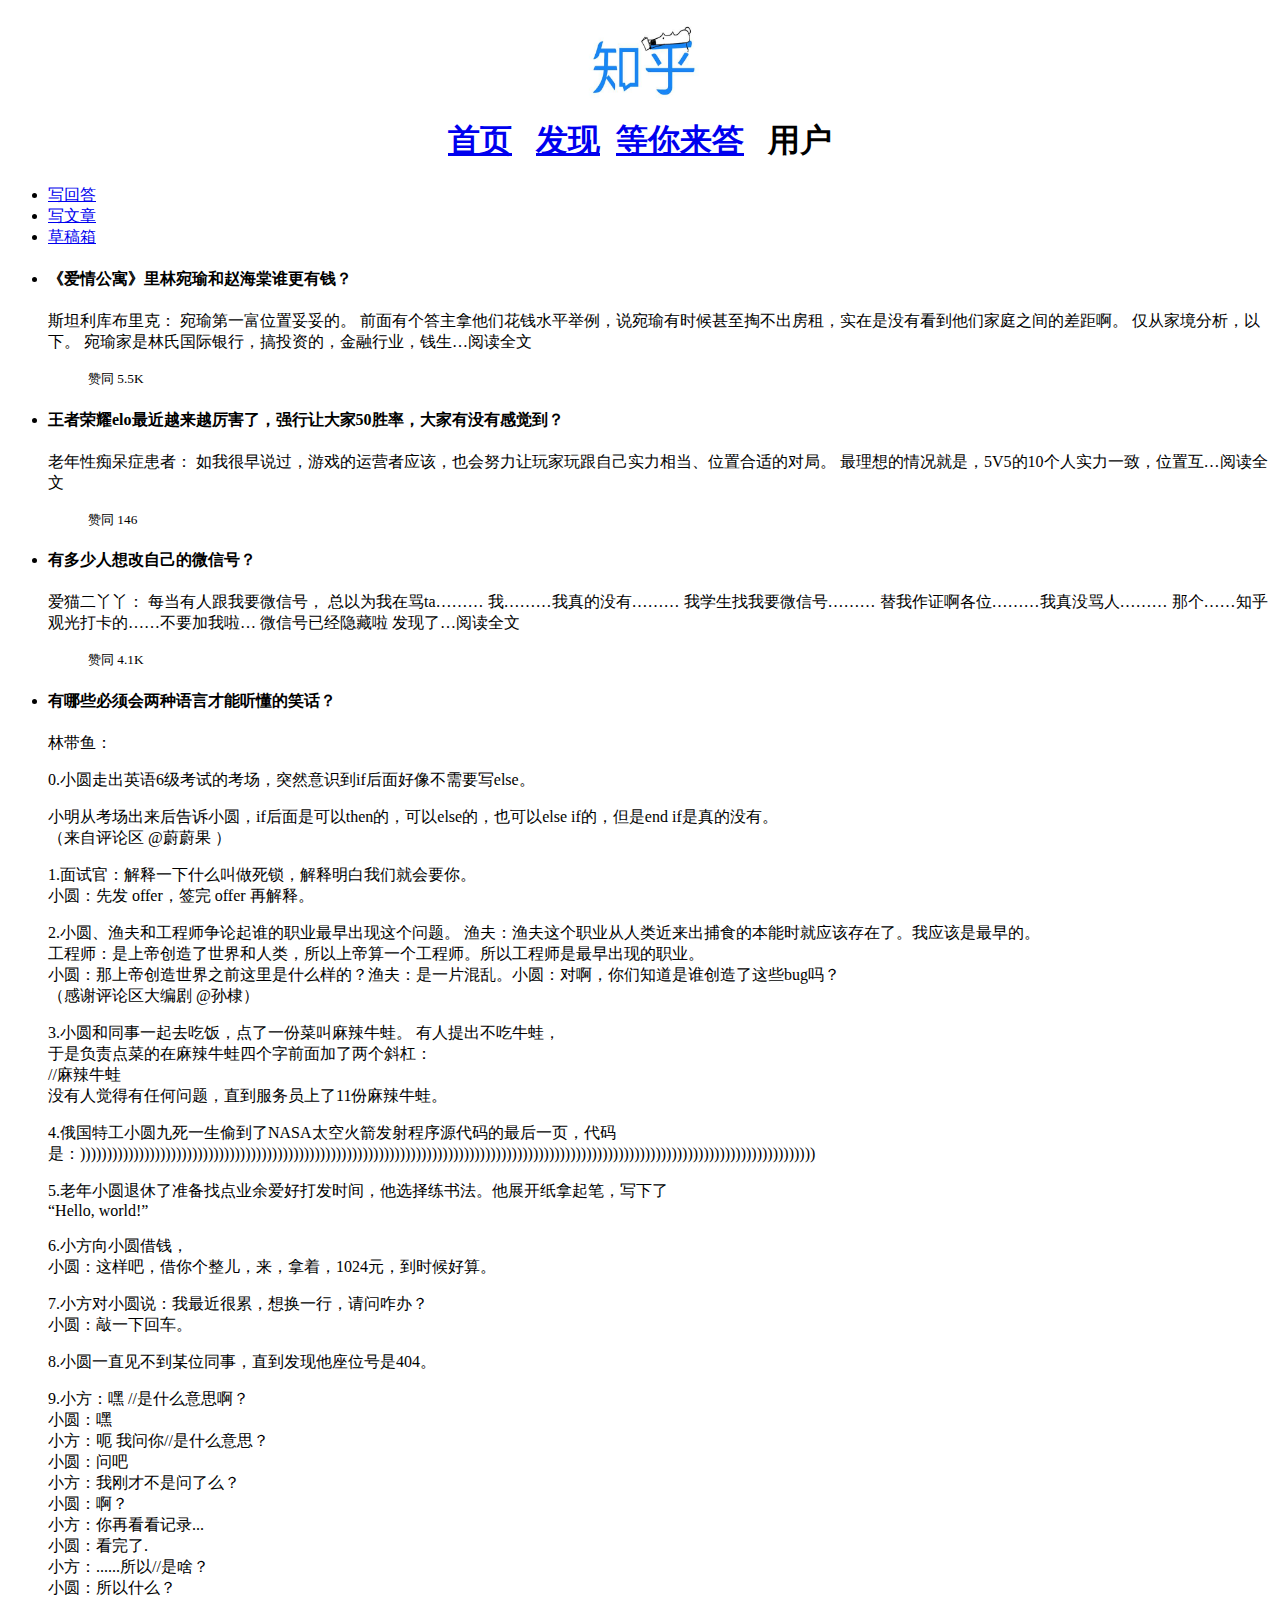
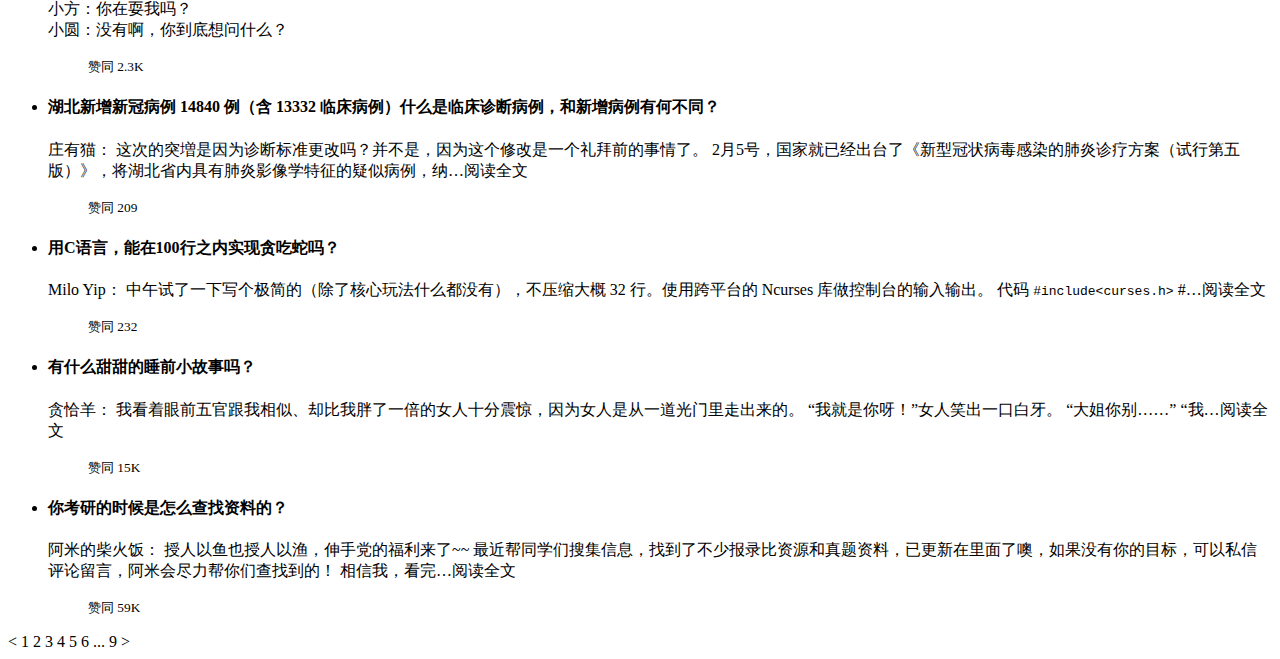
<file: lab1/index.html>
<!DOCTYPE html>
<html lang="zh" dir="ltr">
  <head>
    <meta charset="utf-8">
    <title>知乎</title>
  </head>
  <body>
    <header>
      <nav>
          <h1>
            <div align="center">
            <a href="https://www.zhihu.com/">

               <img  src="images/zhihu_logo.jpeg" width= "130" height="90">

               </a>
                </div>
                <div align="center">
                 <a href="https://www.zhihu.com/">首页</a>  &nbsp
                   <a href="https://www.zhihu.com/">发现</a>&nbsp
                   <a href="https://www.zhihu.com/">等你来答</a> &nbsp
                   <a>
                     用户
                     </a>
                  </div>


          </h1>
     </nav>
       </header>
  <aside>

    <ul>
           <li><a href="https://www.zhihu.com/creator/featured-question/knowledge-plan">写回答</a></li>
           <li><a href="https://zhuanlan.zhihu.com/write">写文章</a></li>
           <li><a href="https://www.zhihu.com/draft?type=answer">草稿箱</a></li>
    </ul>
    </aside>
    <article>
            <ul>
                <li>
                    <h4><strong>《爱情公寓》里林宛瑜和赵海棠谁更有钱？</strong></h4>
                    <p>斯坦利库布里克： 宛瑜第一富位置妥妥的。 前面有个答主拿他们花钱水平举例，说宛瑜有时候甚至掏不出房租，实在是没有看到他们家庭之间的差距啊。 仅从家境分析，以下。 宛瑜家是林氏国际银行，搞投资的，金融行业，钱生…阅读全文​
                        ​<br>
                        <blockquote>
                        <small>赞同 5.5K</small>
                        </blockquote>
                      </p>
                </li>
                <li>
                    <h4>王者荣耀elo最近越来越厉害了，强行让大家50胜率，大家有没有感觉到？</h4>
                    <p>老年性痴呆症患者： 如我很早说过，游戏的运营者应该，也会努力让玩家玩跟自己实力相当、位置合适的对局。 最理想的情况就是，5V5的10个人实力一致，位置互…阅读全文​
                        <br>
                        <blockquote>
                        <small>赞同 146​</small>


                        </blockquote>
                    </p>
                </li>
                <li>
                    <h4>有多少人想改自己的微信号？</h4>
                    <p>爱猫二丫丫： 每当有人跟我要微信号， 总以为我在骂ta……… 我………我真的没有……… 我学生找我要微信号……… 替我作证啊各位………我真没骂人……… 那个……知乎观光打卡的……不要加我啦… 微信号已经隐藏啦 发现了…阅读全文​
                        <br>
                        <blockquote >
                          <small>赞同 4.1K​</small>
                        </blockquote>

                    </p>
                </li>
                <li>
                    <h4>有哪些必须会两种语言才能听懂的笑话？</h4>
                    <p>林带鱼：</p>
                    <p>    0.小圆走出英语6级考试的考场，突然意识到if后面好像不需要写else。</p>
                     小明从考场出来后告诉小圆，if后面是可以then的，可以else的，也可以else if的，但是end if是真的没有。
                      <br>  （来自评论区 @蔚蔚果 ）</p>
                    <p>    1.面试官：解释一下什么叫做死锁，解释明白我们就会要你。<br>
                      小圆：先发 offer，签完 offer 再解释。</p>
                    <p>    2.小圆、渔夫和工程师争论起谁的职业最早出现这个问题。
                       渔夫：渔夫这个职业从人类近来出捕食的本能时就应该存在了。我应该是最早的。<br>
                    工程师：是上帝创造了世界和人类，所以上帝算一个工程师。所以工程师是最早出现的职业。<br>
                   小圆：那上帝创造世界之前这里是什么样的？渔夫：是一片混乱。小圆：对啊，你们知道是谁创造了这些bug吗？<br>
                        （感谢评论区大编剧 @孙棣）</p>
                    <p>    3.小圆和同事一起去吃饭，点了一份菜叫麻辣牛蛙。
                        有人提出不吃牛蛙，<br>
                        于是负责点菜的在麻辣牛蛙四个字前面加了两个斜杠：<br>
                        //麻辣牛蛙<br>
                        没有人觉得有任何问题，直到服务员上了11份麻辣牛蛙。<br>
                        </p>
                    <p>    4.俄国特工小圆九死一生偷到了NASA太空火箭发射程序源代码的最后一页，代码是：))))))))))))))))))))))))))))))))))))))))))))))))))))))))))))))))))))))))))))))))))))))))))))))))))))))))))))))))))))))))))))))))))))))))))</p>
                      <p> 5.老年小圆退休了准备找点业余爱好打发时间，他选择练书法。他展开纸拿起笔，写下了<br>
                        “Hello, world!”</p>
                      <p>  6.小方向小圆借钱，<br>
                        小圆：这样吧，借你个整儿，来，拿着，1024元，到时候好算。<br></p>
                      <p>  7.小方对小圆说：我最近很累，想换一行，请问咋办？<br>
                        小圆：敲一下回车。<br></p>
                      <p>  8.小圆一直见不到某位同事，直到发现他座位号是404。<br></p>
                      <p>  9.小方：嘿 //是什么意思啊？<br>
                        小圆：嘿<br>
                        小方：呃 我问你//是什么意思？<br>
                        小圆：问吧<br>
                        小方：我刚才不是问了么？<br>
                        小圆：啊？<br>
                        小方：你再看看记录...<br>
                        小圆：看完了.<br>
                        小方：......所以//是啥？<br>
                        小圆：所以什么？<br>
                        小方：你在耍我吗？<br>
                        小圆：没有啊，你到底想问什么？<br>
                        <blockquote>
                        <small>赞同 2.3K​</small>
                        </blockquote>
                    </p>
                </li>
                <li>
                    <h4>湖北新增新冠病例 14840 例（含 13332 临床病例）什么是临床诊断病例，和新增病例有何不同？</h4>
                    <p>
                        庄有猫： 这次的突増是因为诊断标准更改吗？并不是，因为这个修改是一个礼拜前的事情了。 2月5号，国家就已经出台了《新型冠状病毒感染的肺炎诊疗方案（试行第五版）》，将湖北省内具有肺炎影像学特征的疑似病例，纳…阅读全文​
                        <br>
                        <blockquote >
                            <small>赞同 209​</small>
                        </blockquote>



                    </p>
                </li>
                <li>
                    <h4>用C语言，能在100行之内实现贪吃蛇吗？</h4>
                   <p>
                       Milo Yip： 中午试了一下写个极简的（除了核心玩法什么都没有），不压缩大概 32 行。使用跨平台的 Ncurses 库做控制台的输入输出。 代码 <code>#include&lt;curses.h></code> #…阅读全文​
                    <br>
                    <blockquote >
                      <small>赞同 232</small>
                    </blockquote>

                   </p>
                </li>
                <li>
                    <h4>有什么甜甜的睡前小故事吗？</h4>
                    <p>贪恰羊： 我看着眼前五官跟我相似、却比我胖了一倍的女人十分震惊，因为女人是从一道光门里走出来的。 “我就是你呀！”女人笑出一口白牙。 “大姐你别……” “我…阅读全文​
                    <br>
                    <blockquote >
                          <small>​赞同 15K</small>
                    </blockquote>

                    </p>
                </li>
                <li>
                    <h4>你考研的时候是怎么查找资料的？</h4>
                    <p>阿米的柴火饭： 授人以鱼也授人以渔，伸手党的福利来了~~ 最近帮同学们搜集信息，找到了不少报录比资源和真题资料，已更新在里面了噢，如果没有你的目标，可以私信评论留言，阿米会尽力帮你们查找到的！ 相信我，看完…阅读全文​
                    <br>
                    <blockquote >
                      <small>​赞同 59K</small>
                    </blockquote>

                    </p>
                </li>
            </ul>
        </article>
      < <span>1</span> 2 3 4 5 6 ... 9 >

  </body>
</html>
</file>
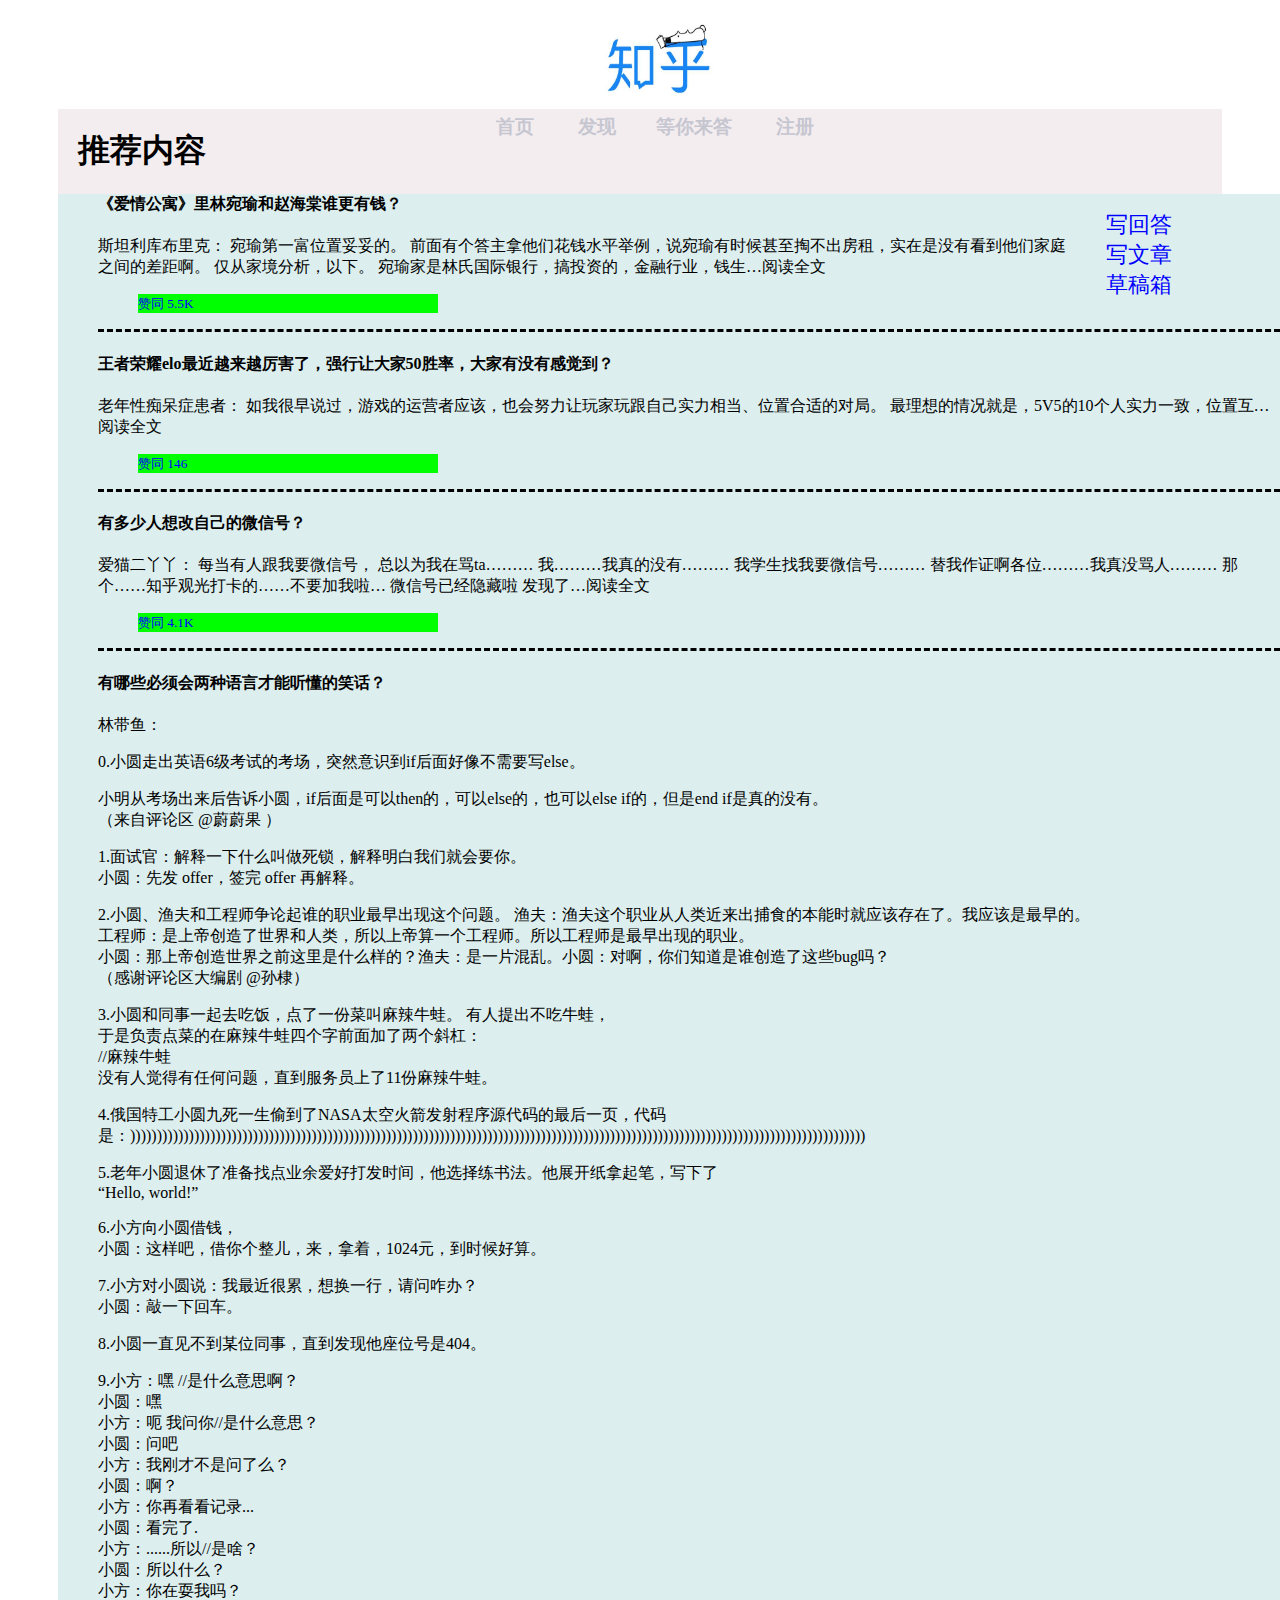
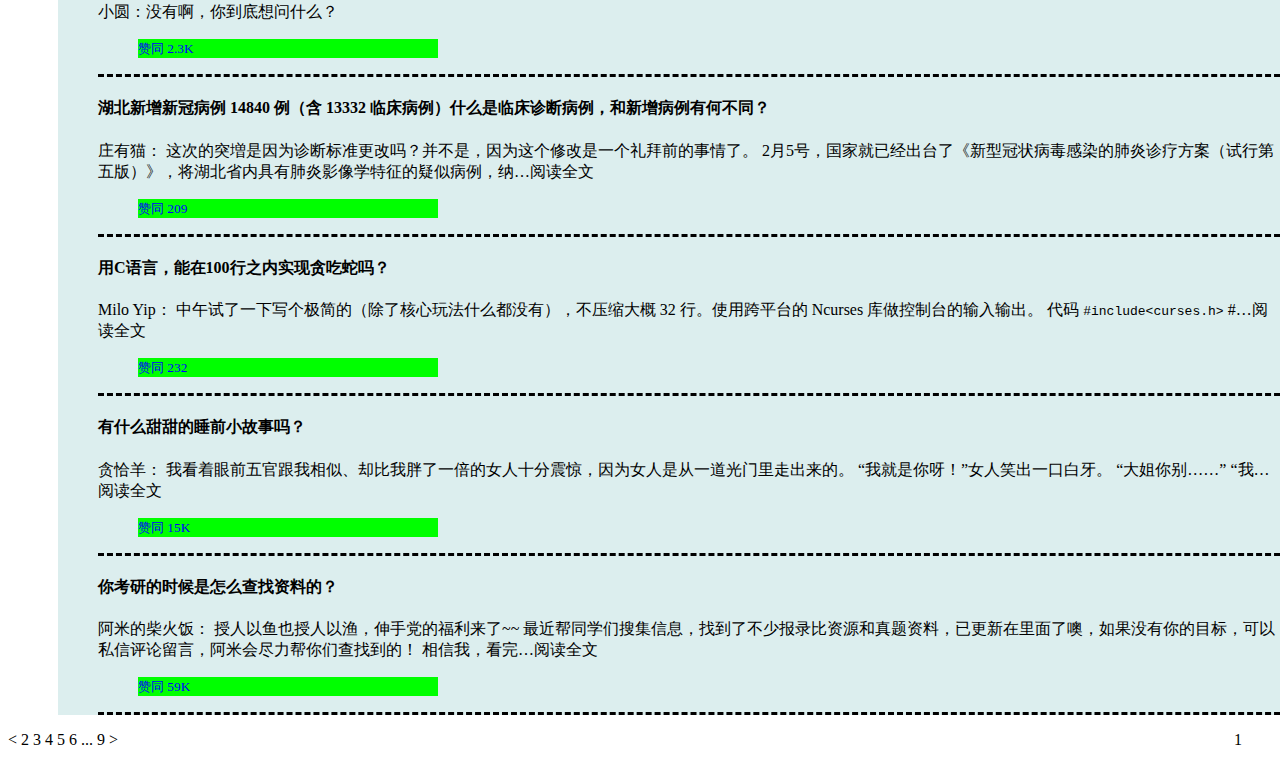
<file: lab3/index.html>
<!DOCTYPE html>
<html lang="zh" dir="ltr">
  <head>
    <meta charset="utf-8">
    <title>知乎</title>
    <link rel="stylesheet" href="../lab3/css/index.css">
  </head>
  <body>
    <header>
      <nav>
          <h3>
            <div align="center">
            <a href="https://www.zhihu.com/">

               <img  src="images/zhihu_logo.jpeg" width= "130" height="90">

               </a>
                </div>
                <div align="center">
                 <a href="https://www.zhihu.com/">首页</a>  &nbsp
                   <a href="https://www.zhihu.com/">发现</a>&nbsp
                   <a href="https://www.zhihu.com/">等你来答</a> &nbsp
                   <a href="register.html" target = "_self">
                     注册
                     </a>
                  </div>


          </h3>
     </nav>
       </header>
       <section>
         <div>
      <h1> 推荐内容</h1>
  <aside>

    <ul>
           <li><a href="https://www.zhihu.com/creator/featured-question/knowledge-plan" class="message_a">写回答</a></li>
           <li><a href="https://zhuanlan.zhihu.com/write" class="message_a">写文章</a></li>
           <li><a href="https://www.zhihu.com/draft?type=answer"  class="message_a">草稿箱</a></li>
    </ul>
    </aside>
    <article>
            <ul id="article">
                <li>
                    <h4 id="title1"><strong>《爱情公寓》里林宛瑜和赵海棠谁更有钱？</strong></h4>
                    <p>斯坦利库布里克： 宛瑜第一富位置妥妥的。 前面有个答主拿他们花钱水平举例，说宛瑜有时候甚至掏不出房租，实在是没有看到他们家庭之间的差距啊。 仅从家境分析，以下。 宛瑜家是林氏国际银行，搞投资的，金融行业，钱生…阅读全文​
                        ​<br>
                        <blockquote>
                        <small>赞同 5.5K</small>
                        </blockquote>
                      </p>
                </li>
                <li>
                    <h4>王者荣耀elo最近越来越厉害了，强行让大家50胜率，大家有没有感觉到？</h4>
                    <p>老年性痴呆症患者： 如我很早说过，游戏的运营者应该，也会努力让玩家玩跟自己实力相当、位置合适的对局。 最理想的情况就是，5V5的10个人实力一致，位置互…阅读全文​
                        <br>
                        <blockquote>
                        <small>赞同 146​</small>


                        </blockquote>
                    </p>
                </li>
                <li>
                    <h4>有多少人想改自己的微信号？</h4>
                    <p>爱猫二丫丫： 每当有人跟我要微信号， 总以为我在骂ta……… 我………我真的没有……… 我学生找我要微信号……… 替我作证啊各位………我真没骂人……… 那个……知乎观光打卡的……不要加我啦… 微信号已经隐藏啦 发现了…阅读全文​
                        <br>
                        <blockquote >
                          <small>赞同 4.1K​</small>
                        </blockquote>

                    </p>
                </li>
                <li>
                    <h4>有哪些必须会两种语言才能听懂的笑话？</h4>
                    <p>林带鱼：</p>
                    <p>    0.小圆走出英语6级考试的考场，突然意识到if后面好像不需要写else。</p>
                     小明从考场出来后告诉小圆，if后面是可以then的，可以else的，也可以else if的，但是end if是真的没有。
                      <br>  （来自评论区 @蔚蔚果 ）</p>
                    <p>    1.面试官：解释一下什么叫做死锁，解释明白我们就会要你。<br>
                      小圆：先发 offer，签完 offer 再解释。</p>
                    <p>    2.小圆、渔夫和工程师争论起谁的职业最早出现这个问题。
                       渔夫：渔夫这个职业从人类近来出捕食的本能时就应该存在了。我应该是最早的。<br>
                    工程师：是上帝创造了世界和人类，所以上帝算一个工程师。所以工程师是最早出现的职业。<br>
                   小圆：那上帝创造世界之前这里是什么样的？渔夫：是一片混乱。小圆：对啊，你们知道是谁创造了这些bug吗？<br>
                        （感谢评论区大编剧 @孙棣）</p>
                    <p>    3.小圆和同事一起去吃饭，点了一份菜叫麻辣牛蛙。
                        有人提出不吃牛蛙，<br>
                        于是负责点菜的在麻辣牛蛙四个字前面加了两个斜杠：<br>
                        //麻辣牛蛙<br>
                        没有人觉得有任何问题，直到服务员上了11份麻辣牛蛙。<br>
                        </p>
                    <p>    4.俄国特工小圆九死一生偷到了NASA太空火箭发射程序源代码的最后一页，代码是：))))))))))))))))))))))))))))))))))))))))))))))))))))))))))))))))))))))))))))))))))))))))))))))))))))))))))))))))))))))))))))))))))))))))))</p>
                      <p> 5.老年小圆退休了准备找点业余爱好打发时间，他选择练书法。他展开纸拿起笔，写下了<br>
                        “Hello, world!”</p>
                      <p>  6.小方向小圆借钱，<br>
                        小圆：这样吧，借你个整儿，来，拿着，1024元，到时候好算。<br></p>
                      <p>  7.小方对小圆说：我最近很累，想换一行，请问咋办？<br>
                        小圆：敲一下回车。<br></p>
                      <p>  8.小圆一直见不到某位同事，直到发现他座位号是404。<br></p>
                      <p>  9.小方：嘿 //是什么意思啊？<br>
                        小圆：嘿<br>
                        小方：呃 我问你//是什么意思？<br>
                        小圆：问吧<br>
                        小方：我刚才不是问了么？<br>
                        小圆：啊？<br>
                        小方：你再看看记录...<br>
                        小圆：看完了.<br>
                        小方：......所以//是啥？<br>
                        小圆：所以什么？<br>
                        小方：你在耍我吗？<br>
                        小圆：没有啊，你到底想问什么？<br>
                        <blockquote>
                        <small>赞同 2.3K​</small>
                        </blockquote>
                    </p>
                </li>
                <li>
                    <h4>湖北新增新冠病例 14840 例（含 13332 临床病例）什么是临床诊断病例，和新增病例有何不同？</h4>
                    <p>
                        庄有猫： 这次的突増是因为诊断标准更改吗？并不是，因为这个修改是一个礼拜前的事情了。 2月5号，国家就已经出台了《新型冠状病毒感染的肺炎诊疗方案（试行第五版）》，将湖北省内具有肺炎影像学特征的疑似病例，纳…阅读全文​
                        <br>
                        <blockquote >
                            <small>赞同 209​</small>
                        </blockquote>



                    </p>
                </li>
                <li>
                    <h4>用C语言，能在100行之内实现贪吃蛇吗？</h4>
                   <p>
                       Milo Yip： 中午试了一下写个极简的（除了核心玩法什么都没有），不压缩大概 32 行。使用跨平台的 Ncurses 库做控制台的输入输出。 代码 <code>#include&lt;curses.h></code> #…阅读全文​
                    <br>
                    <blockquote >
                      <small>赞同 232</small>
                    </blockquote>

                   </p>
                </li>
                <li>
                    <h4>有什么甜甜的睡前小故事吗？</h4>
                    <p>贪恰羊： 我看着眼前五官跟我相似、却比我胖了一倍的女人十分震惊，因为女人是从一道光门里走出来的。 “我就是你呀！”女人笑出一口白牙。 “大姐你别……” “我…阅读全文​
                    <br>
                    <blockquote >
                          <small>​赞同 15K</small>
                    </blockquote>

                    </p>
                </li>
                <li>
                    <h4>你考研的时候是怎么查找资料的？</h4>
                    <p>阿米的柴火饭： 授人以鱼也授人以渔，伸手党的福利来了~~ 最近帮同学们搜集信息，找到了不少报录比资源和真题资料，已更新在里面了噢，如果没有你的目标，可以私信评论留言，阿米会尽力帮你们查找到的！ 相信我，看完…阅读全文​
                    <br>
                    <blockquote >
                      <small>​赞同 59K</small>
                    </blockquote>

                    </p>
                </li>
            </ul>
          </div>
        </article>
      </section>
      < <span>1</span> 2 3 4 5 6 ... 9 >

  </body>
</html>
</file>
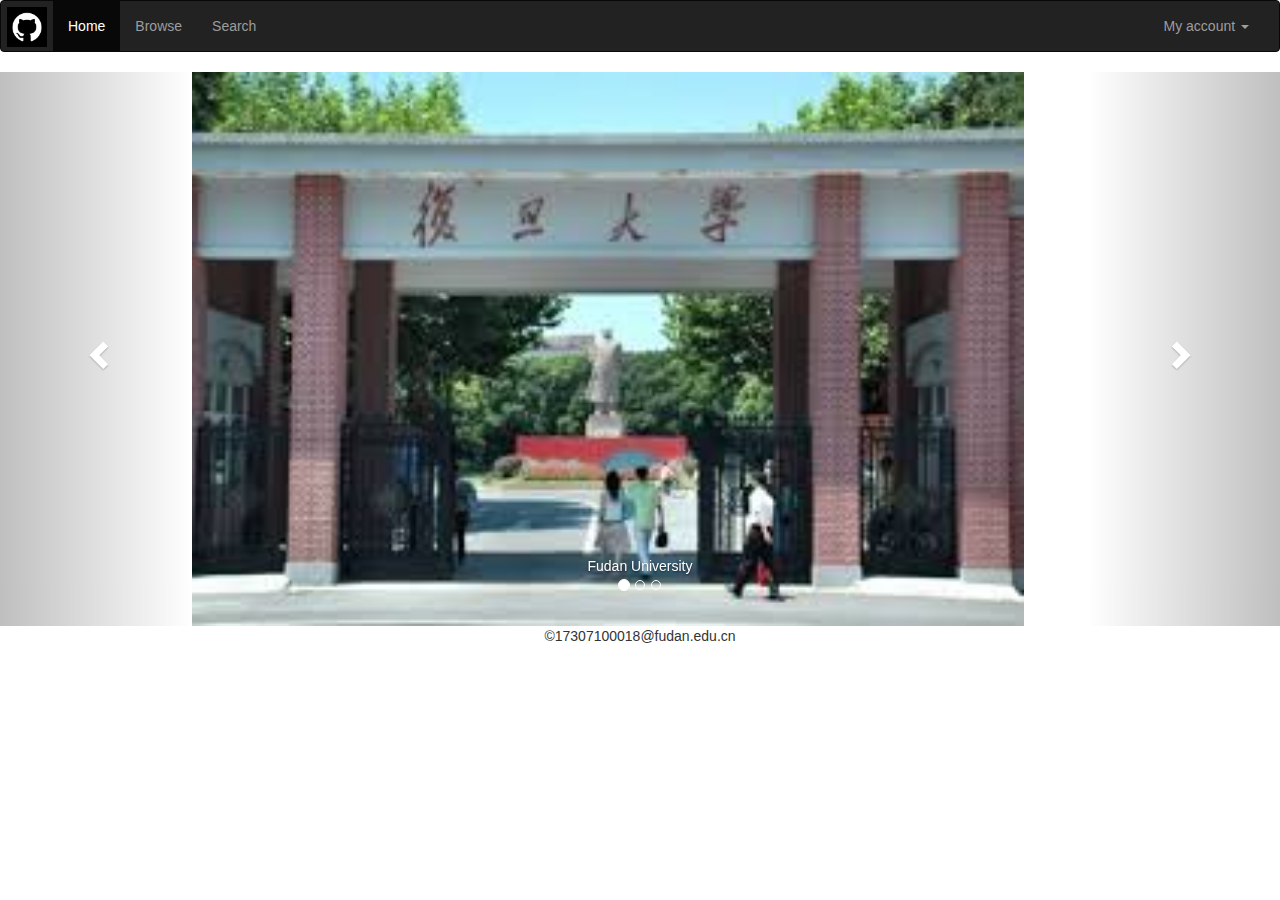
<file: lab4/index.html>
<!DOCTYPE html>
<html lang="en">
<head>
    <meta charset="UTF-8">
    <meta name="viewport" content="width=device-width, initial-scale=1.0">
    <link href="bootstrap-3.3.7-dist/css/bootstrap.css" rel="stylesheet">
    <link href="index.css" rel="stylesheet">
    <script src="https://apps.bdimg.com/libs/jquery/2.1.4/jquery.min.js"></script>
    <script src="bootstrap-3.3.7-dist/js/bootstrap.min.js"></script>
    <title>Index</title>
</head>
<body>
  <nav class="navbar navbar-inverse">
      <div class="container-fluid">
        <div class="navbar-header">
          <a class="navbar-brand" href="#"><img alt="Brand" src="./images/logo.jfif" width="40px" height="40px"></a>
        </div>
        <div class="collapse navbar-collapse" id="bs-example-navbar-collapse-1">
          <ul class="nav navbar-nav">
            <li class="active"><a href="index.html">Home</a></li>
            <li><a href="src/html/browse.html">Browse</a></li>
            <li><a href="src/html/search.html">Search</a></li>
          </ul>
          <ul class="nav navbar-nav nav-pills navbar-right">
            <li role="presentation" class="dropdown">
              <a class="dropdown-toggle" data-toggle="dropdown" href="#" role="button" aria-haspopup="true" aria-expanded="true">My account <span class="caret"></span></a>
              <ul class="dropdown-menu">
                  <li><a href=""><img class="minilogo" src="./images/upload.jfif"> Upload</li></a>
                  <li><a href=""><img class="minilogo" src="./images/photo.jfif"> My Photo</li></a>
                  <li><a href=""><img class="minilogo" src="./images/favor.jpg"> My Favorite</li></a>
                  <li><a href=""><img class="minilogo" src="./images/login.jfif"> Log In</li></a>
              </ul>
            </li>
          </ul>
        </div>
      </div>
    </nav>

    <div id="carousel-example-generic" class="carousel slide" data-ride="carousel">
            <ol class="carousel-indicators">
              <li data-target="#carousel-example-generic" data-slide-to="0" class="active"></li>
              <li data-target="#carousel-example-generic" data-slide-to="1"></li>
              <li data-target="#carousel-example-generic" data-slide-to="2"></li>
            </ol>
            <div class="carousel-inner" role="listbox">
              <div class="item active">
                <img class="mainimage" src="./images/mainimage1.jpg">
                <div class="carousel-caption">
                  Fudan University
                </div>
              </div>
              <div class="item">
                <img class="mainimage" src="./images/mainimage2.jpg">
                <div class="carousel-caption">
                  Sea Scene
                </div>
              </div>
              <div class="item">
                <img class="mainimage" src="./images/mainimage3.jpg">
                <div class="carousel-caption">
                  Sky Scene
                </div>
              </div>
            </div>

            <a class="left carousel-control" href="#carousel-example-generic" role="button" data-slide="prev">
              <span class="glyphicon glyphicon-chevron-left" aria-hidden="true"></span>
              <span class="sr-only">Previous</span>
            </a>
            <a class="right carousel-control" href="#carousel-example-generic" role="button" data-slide="next">
              <span class="glyphicon glyphicon-chevron-right" aria-hidden="true"></span>
              <span class="sr-only">Next</span>
            </a>
        </div>

<footer>&copy;17307100018@fudan.edu.cn</footer>

</body>


</html>
</file>
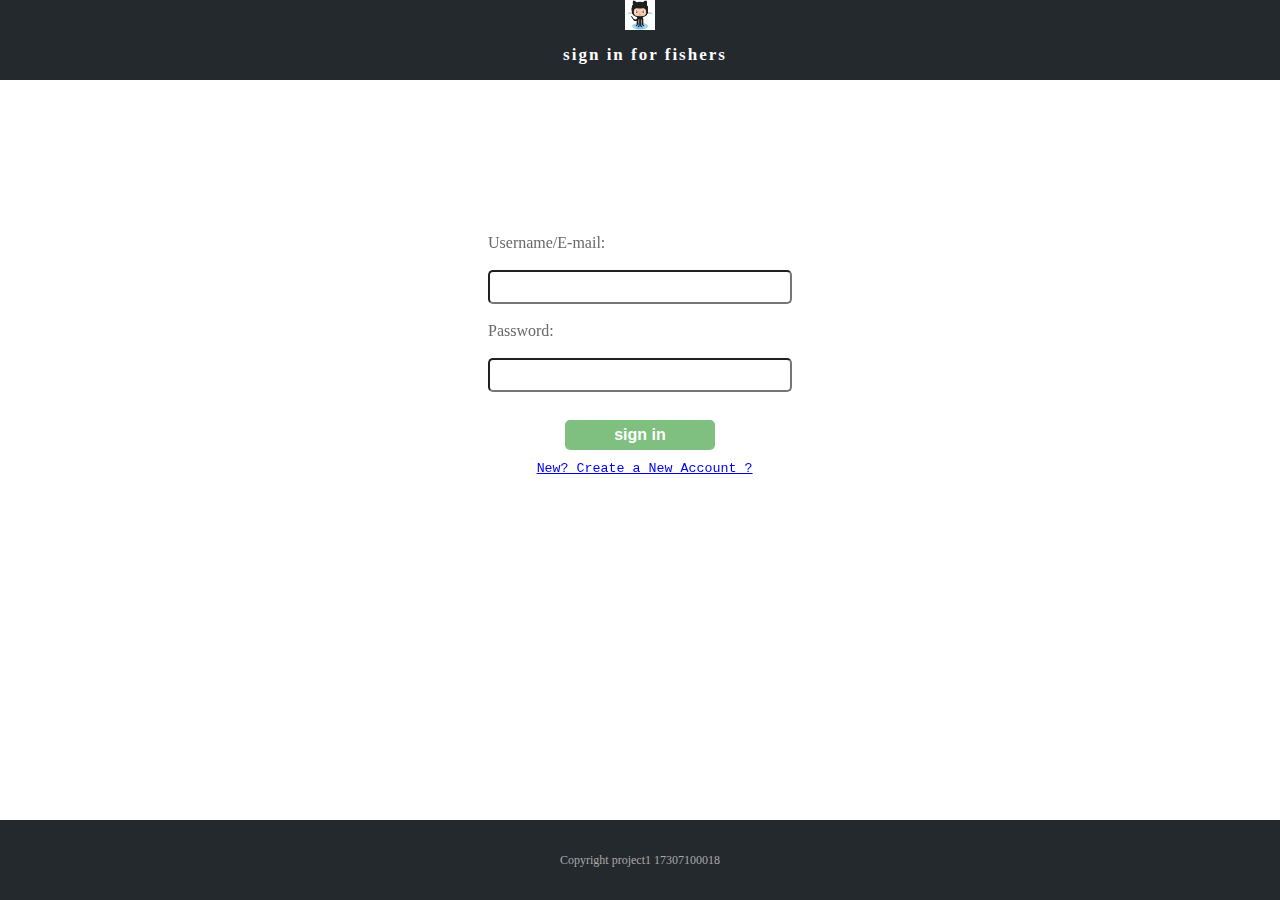
<file: PJ1/index.html>
<!DOCTYPE html>
<html lang="en" dir="ltr">
  <head>
    <meta charset="utf-8">
    <title>login</title>
    <link rel="stylesheet" href = "src/css/login.css"  type="text/css">
  </head>
  <body>
    <div id="head">
        <img src="images/icon/login.png"><br>
         <span>sign in for fishers</span> <br>
      </div>
   <div id="main">
     <form>
       <div id="type_in">
          <div> Username/E-mail: <br>  <br> <input type="text"> </div><br>
          <div> Password: <br> <br> <input type="password"> </div> <br>
          <div id="bar">
            <a href="src/pages/home.html" ><input type="button" value = "sign in"></a><br>
            </div>
           <br>
          <a class = "registerlink"  href="src/pages/register.html">New? Create a New Account ?</a>
    </div>
  </div>
  <div id="footer">
    Copyright project1 17307100018
  </div>

  </body>
</html>
</file>
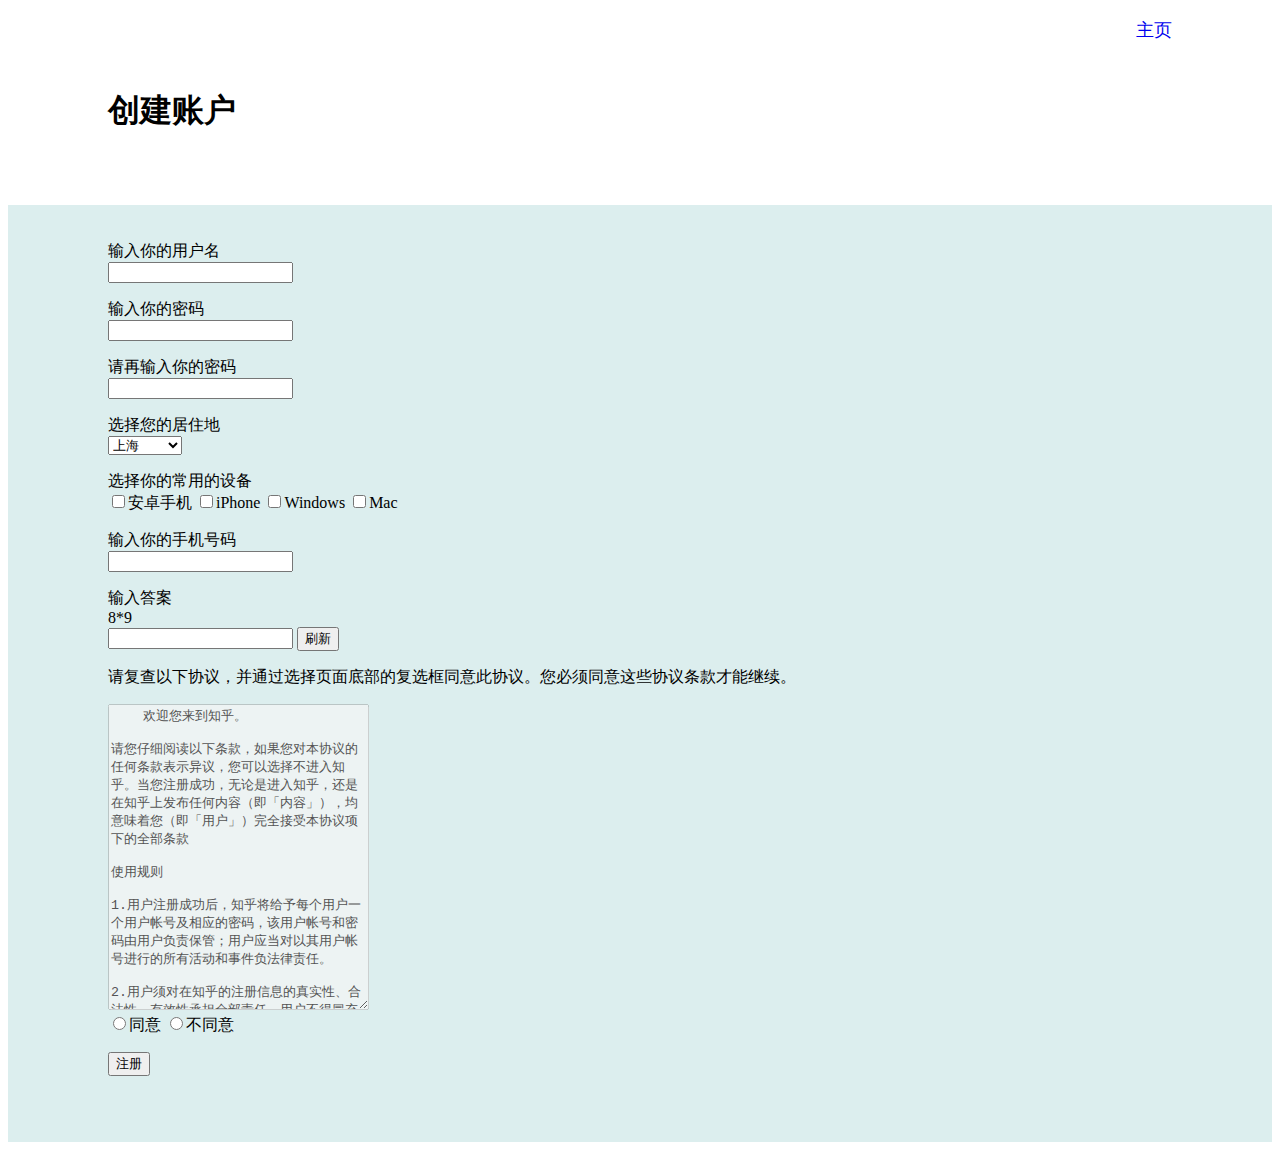
<file: lab3/register.html>
<!DOCTYPE html>
<html lang="zh" dir="ltr">
<head>
    <meta charset="UTF-8">
    <title>注册页面</title>
    <link rel="stylesheet" href="../lab3/css/register.css">
</head>
<body>

<header>
   <a href="index.html">主页</a>
</header>

<h1>创建账户</h1>
<section>
<form  action="#" method="POST">
    <p>
        输入你的用户名  <br>
        <input type="name" name = "name" pattern="^[a-zA-Z0-9_]+{3,15}$" required>
    </p>
    <p>
        输入你的密码<br>
        <input type="password" name="password" pattern="^[a-zA-Z0-9]+{9,}$" required>
    </p>
    <p>
        请再输入你的密码<br>
        <input type="password" name="repassword"  required>
    </p>
    <p>
        选择您的居住地<br>
        <select name="area" required>
            <option value="suchuan">四川</option>
            <option value="zhejiang">浙江</option>
            <option value="shanghai" selected="selected">上海</option>
            <option value="beijing">北京</option>
            <option value="shanxi">山西</option>
            <option value="jiangsu">江苏</option>
            <option value="others">其他地方</option>
        </select>
    </p>
        <p>
        选择你的常用的设备<br>
        <input type="checkbox" name="Android" value="Android">安卓手机
        <input type="checkbox" name="iPhone" value="iPhone">iPhone
        <input type="checkbox" name="Windows" value="Windows">Windows
        <input type="checkbox" name="Mac" value="Mac">Mac
    </p>
    <p>
        输入你的手机号码<br>
        <input type="text" name="phonenumber" pattern="^1[0-9]{10}$" required>
    </p>
    <p>
        输入答案<br>
        8*9<br>
        <input type="text" name="captcha" pattern="^72$" required>
        <input type="button" value="刷新">
    </p>
    <p>
        请复查以下协议，并通过选择页面底部的复选框同意此协议。您必须同意这些协议条款才能继续。
    </p>
    <textarea rows="20" cols="30" disabled="true" >
    欢迎您来到知乎。

请您仔细阅读以下条款，如果您对本协议的任何条款表示异议，您可以选择不进入知乎。当您注册成功，无论是进入知乎，还是在知乎上发布任何内容（即「内容」），均意味着您（即「用户」）完全接受本协议项下的全部条款

使用规则

1.用户注册成功后，知乎将给予每个用户一个用户帐号及相应的密码，该用户帐号和密码由用户负责保管；用户应当对以其用户帐号进行的所有活动和事件负法律责任。

2.用户须对在知乎的注册信息的真实性、合法性、有效性承担全部责任，用户不得冒充他人；不得利用他人的名义发布任何信息；不得恶意使用注册帐号导致其他用户误认；否则知乎有权立即停止提供服务，收回其帐号并由用户独自承担由此而产生的一切法律责任。

3.用户直接或通过各类方式（如 RSS 源和站外 API 引用等）间接使用知乎服务和数据的行为，都将被视作已无条件接受本协议全部内容；若用户对本协议的任何条款存在异议，请停止使用知乎所提供的全部服务。

4.知乎是一个信息分享、传播及获取的平台，用户通过知乎发表的信息为公开的信息，其他第三方均可以通过知乎获取用户发表的信息，用户对任何信息的发表即认可该信息为公开的信息，并单独对此行为承担法律责任；任何用户不愿被其他第三人获知的信息都不应该在知乎上进行发表。

5.用户承诺不得以任何方式利用知乎直接或间接从事违反中国法律以及社会公德的行为，知乎有权对违反上述承诺的内容予以删除。

6.用户不得利用知乎服务制作、上载、复制、发布、传播或者转载如下内容：
反对宪法所确定的基本原则的；
危害国家安全，泄露国家秘密，颠覆国家政权，破坏国家统一的；
损害国家荣誉和利益的；
煽动民族仇恨、民族歧视，破坏民族团结的；
侮辱、滥用英烈形象，否定英烈事迹，美化粉饰侵略战争行为的；
破坏国家宗教政策，宣扬邪教和封建迷信的；
散布谣言，扰乱社会秩序，破坏社会稳定的；
散布淫秽、色情、赌博、暴力、凶杀、恐怖或者教唆犯罪的；
侮辱或者诽谤他人，侵害他人合法权益的；
含有法律、行政法规禁止的其他内容的信息。
所有用户同意遵守知乎社区管理规定（试行）和知乎视频服务协议（试行）。
机构用户同意遵守知乎机构号服务协议，以及知乎机构号使用规范（试行）。
知乎有权对用户使用知乎的情况进行审查和监督，如用户在使用知乎时违反任何上述规定，知乎或其授权的人有权要求用户改正或直接采取一切必要的措施（包括但不限于更改或删除用户张贴的内容、暂停或终止用户使用知乎的权利）以减轻用户不当行为造成的影响。

</textarea>
<br>
<input type="radio" value="agree" name="agree" required>同意
<input type="radio" value="disagree" name="agree">不同意
<p>
<input type="submit" value="注册" name="submit">
</p>
</form>
</section>
</body>
</html>
</file>
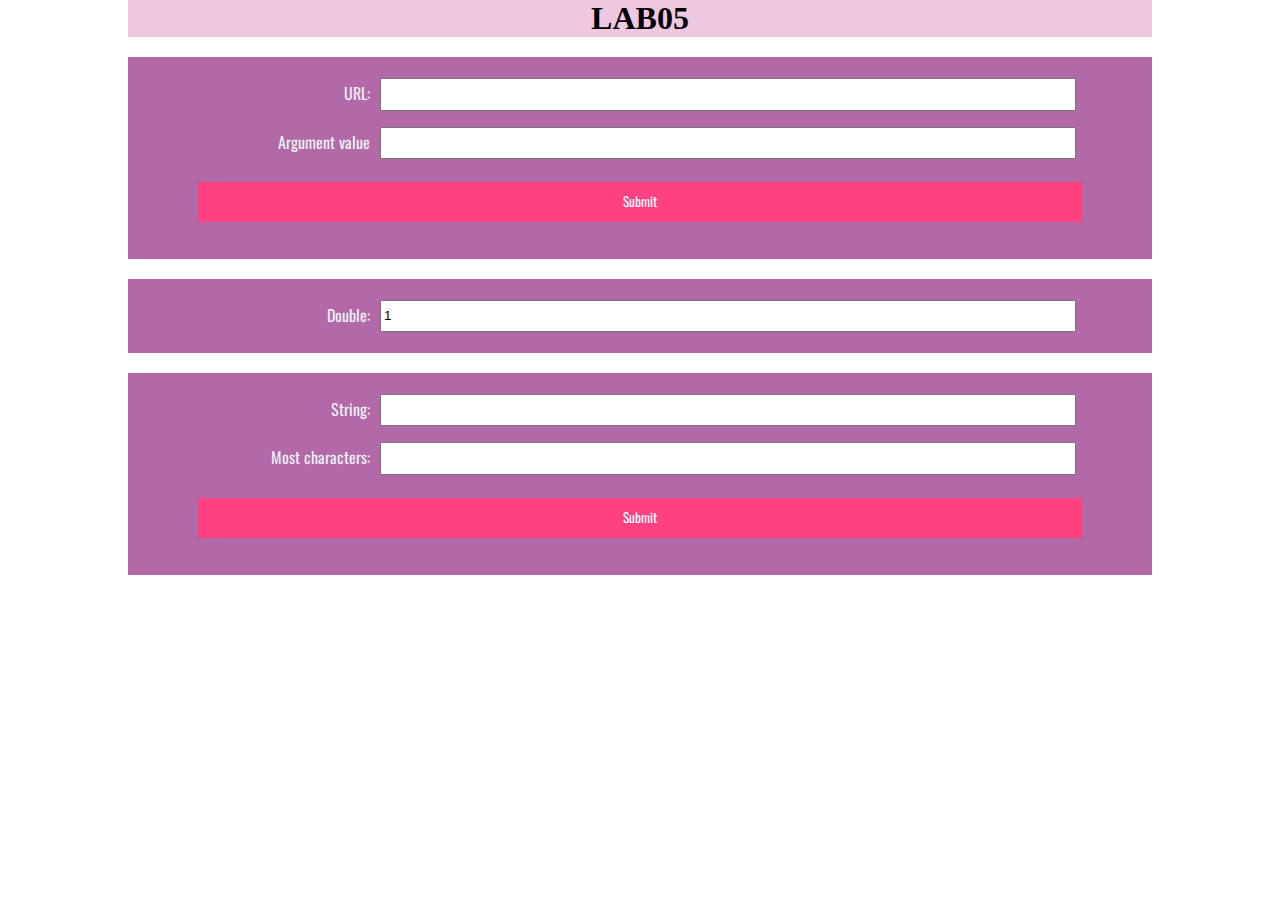
<file: lab5/lab05.html>
<!DOCTYPE html>
<html>
    <head>
        <meta charset="utf-8">
        <meta name="viewport" content="initial-scale=1.0,maximum-scale=1.0,width=device-width">
        <title>Lab05</title>
        <link href="lab05.css" rel="stylesheet">
    </head>
    <body>
        <!--header-->
        <div class="header" >
            <div id="nav">
                <h1>LAB05</h1>
            </div>
        </div>
        <!--form-->
        <form>
            <div class="item">
                <div>
                    <label for="url">URL:</label>
                    <input type="text" id="url"/>
                </div>
                <div>
                    <label for="url-result">Argument value</label>
                    <input type="text" id="url-result"/>
                </div>
                <div>
                    <button type="button" id="url_submit">Submit</button>
                </div>
            </div>
            <div class="item">
                <label for="mul">Double:</label>
                <input type="text" id="mul"/>
            </div>
            <div class="item">
                <div>
                    <label for="most">String:</label>
                    <input type="text" id="most"/>
                </div>
                <div>
                    <label for="most-result">Most characters:</label>
                    <input type="text" id="most-result"/>
                </div>
                <div>
                    <button type="button" id="most_submit">Submit</button>
                </div>
            </div>
        </form>
    </body>
</html>
<script src="lab05.js"></script>
</file>
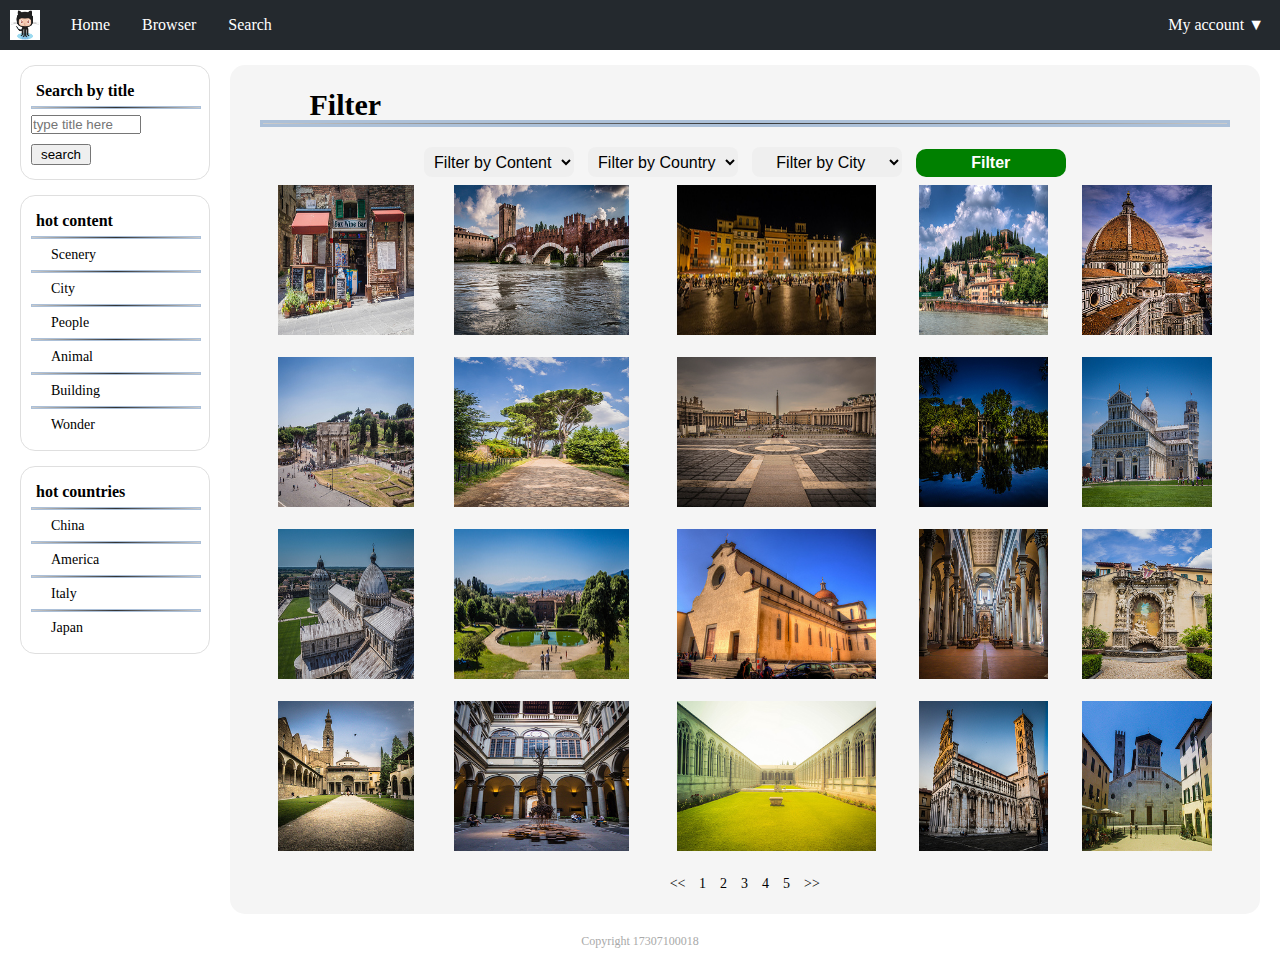
<file: PJ1/src/pages/browser.html>
<!DOCTYPE html>
<html lang="en">
<head>
    <meta charset="UTF-8">
    <title>detail</title>

    <link rel="stylesheet" href="../css/browser.css" type="text/css">

    <script language="JavaScript" type="text/javascript">
        var city=[
            ["Shanghai", "Suzhou", "Beijing", "Hangzhou"],
            ["Tokyo", "Osaka", "Kamakura"],
            ["Florence","Roma", "Milan", "Venice"],
            ["New York", "Los Angeles", "Washington"]
        ];

        function getCity(){
            //获得省份下拉框的对象
            var sltCountry=document.form1.country;
            //获得城市下拉框的对象
            var sltCity=document.form1.city;
            //得到对应省份的城市数组
            var countryCity=city[sltCountry.selectedIndex - 1];
            //清空城市下拉框，仅留提示选项
            sltCity.length=1;
            //将城市数组中的值填充到城市下拉框中
            for(var i=0;i<countryCity.length;i++){
                sltCity[i+1]=new Option(countryCity[i],countryCity[i]);
            }
        }
    </script>
</head>

<body>

<div id="nav">
    <ul id="menu">
        <li><img src="../../images/icon/login.png" id="icon"></li>
        <li class="horizontal"><a href="home.html">Home</a></li>
        <li class="horizontal"><a href="browser.html">Browser</a></li>
        <li class="horizontal"><a href="search.html">Search</a></li>
        <li id="floatright" class="horizontal"><a> My account ▼ </a>
            <ul>
                <li><a href="upload.html"><img src="../../images/icon/upload.png">upload</a></li>
                <li><a href="my_photo.html"><img src="../../images/icon/mine.png">my photo</a></li>
                <li><a href="favor.html"><img src="../../images/icon/my favor.png">my favor</a></li>
                <li><a href="../../index.html"><img src="../../images/icon/login_2.png">login</a></li>
            </ul>
        </li>
    </ul>
</div>

<div id="wrapper">
    <aside>
        <form name="title_browser" method="post">
            <header>Search by title</header>
            <hr class="style-two">
            <input type="search" placeholder="type title here">
            <div onclick="alert('searched')"><input type="button" value="search"></div>
        </form>


        <div onclick="alert('searched')">
            <header>hot content</header>
            <hr class="style-two">
            <ul style="list-style-type: none">
                <li><a>Scenery</a></li>
                <hr class="style-two">
                <li><a>City</a></li>
                <hr class="style-two">
                <li><a>People</a></li>
                <hr class="style-two">
                <li><a>Animal</a></li>
                <hr class="style-two">
                <li><a>Building</a></li>
                <hr class="style-two">
                <li><a>Wonder</a></li>
            </ul>

        </div>
        <div onclick="alert('searched')">
            <header>hot countries</header>
            <hr class="style-two">
            <ul style="list-style-type: none">
                <li><a>China</a></li>
                <hr class="style-two">
                <li><a>America</a></li>
                <hr class="style-two">
                <li><a>Italy</a></li>
                <hr class="style-two">
                <li><a>Japan</a></li>
            </ul>
        </div>




    </aside>

    <div id="main">
      <h2>Filter</h2>
      <hr class="style-one">
        <form id = "form_part" method="post" action="" name="form1">
            <select name="content">
                <option>Filter by Content</option>
                <option>Landscape</option>
                <option>Building</option>
                <option>Humanities</option>
            </select>
            <select name="country" onchange="getCity()">
                <option VALUE="0">Filter by Country</option>
                <option VALUE="1">China </option>
                <option VALUE="2">Japan </option>
                <option VALUE="3">Italy </option>
                <option VALUE="4">America </option>
            </select>
            <select name="city">
                <option value="0">Filter by City</option>
            </select>
            <input type="submit" value="Filter" onclick="alert('searched')">
        </form>

        <div id="showcase">

            <table>
                <tr>
                    <th><a href="details.html"><img src="../../images/content/Browser/1.jpg"></a></th>
                    <th><a href="details.html" ><img src="../../images/content/Browser/2.jpg"></a></th>
                    <th><a href="details.html"><img src="../../images/content/Browser/3.jpg"></a></th>
                    <th><a href="details.html"><img src="../../images/content/Browser/4.jpg"></a></th>
                    <th><a href="details.html"><img src="../../images/content/Browser/5.jpg"></a></th>
                </tr>
                <tr>
                    <th><a href="details.html"><img src="../../images/content/Browser/6.jpg"></a></th>
                    <th><a href="details.html"><img src="../../images/content/Browser/7.jpg"></a></th>
                    <th><a href="details.html"><img src="../../images/content/Browser/8.jpg"></a></th>
                    <th><a href="details.html"><img src="../../images/content/Browser/9.jpg"></a></th>
                    <th><a href="details.html"><img src="../../images/content/Browser/10.jpg"></a></th>
                </tr>
                <tr>
                    <th><a href="details.html"><img src="../../images/content/Browser/11.jpg"></a></th>
                    <th><a href="details.html"><img src="../../images/content/Browser/12.jpg"></a></th>
                    <th><a href="details.html"><img src="../../images/content/Browser/13.jpg"></a></th>
                    <th><a href="details.html"><img src="../../images/content/Browser/14.jpg"></a></th>
                    <th><a href="details.html"><img src="../../images/content/Browser/15.jpg"></a></th>
                </tr>
                <tr>
                    <th><a href="details.html"><img src="../../images/content/Browser/16.jpg"></a></th>
                    <th><a href="details.html"><img src="../../images/content/Browser/17.jpg"></a></th>
                    <th><a href="details.html"><img src="../../images/content/Browser/18.jpg"></a></th>
                    <th><a href="details.html"><img src="../../images/content/Browser/19.jpg"></a></th>
                    <th><a href="details.html"><img src="../../images/content/Browser/20.jpg"></a></th>
                </tr>
            </table>

        </div>
        <div id="footer">
          <span class="page_jump" onclick="alert('to homepage')"> << </span>
          <span class="page_jump" onclick="alert('to page1')">1</span>
          <span class="page_jump" onclick="alert('to page2')">2</span>
          <span class="page_jump" onclick="alert('to page3')">3</span>
          <span class="page_jump" onclick="alert('to page4')">4</span>
          <span class="page_jump" onclick="alert('to page5')">5</span>
          <span class="page_jump" onclick="alert('to the last page')"> >> </span>
        </div>
    </div>
</div>

<footer>Copyright 17307100018</footer>
</body>
</html>
</file>
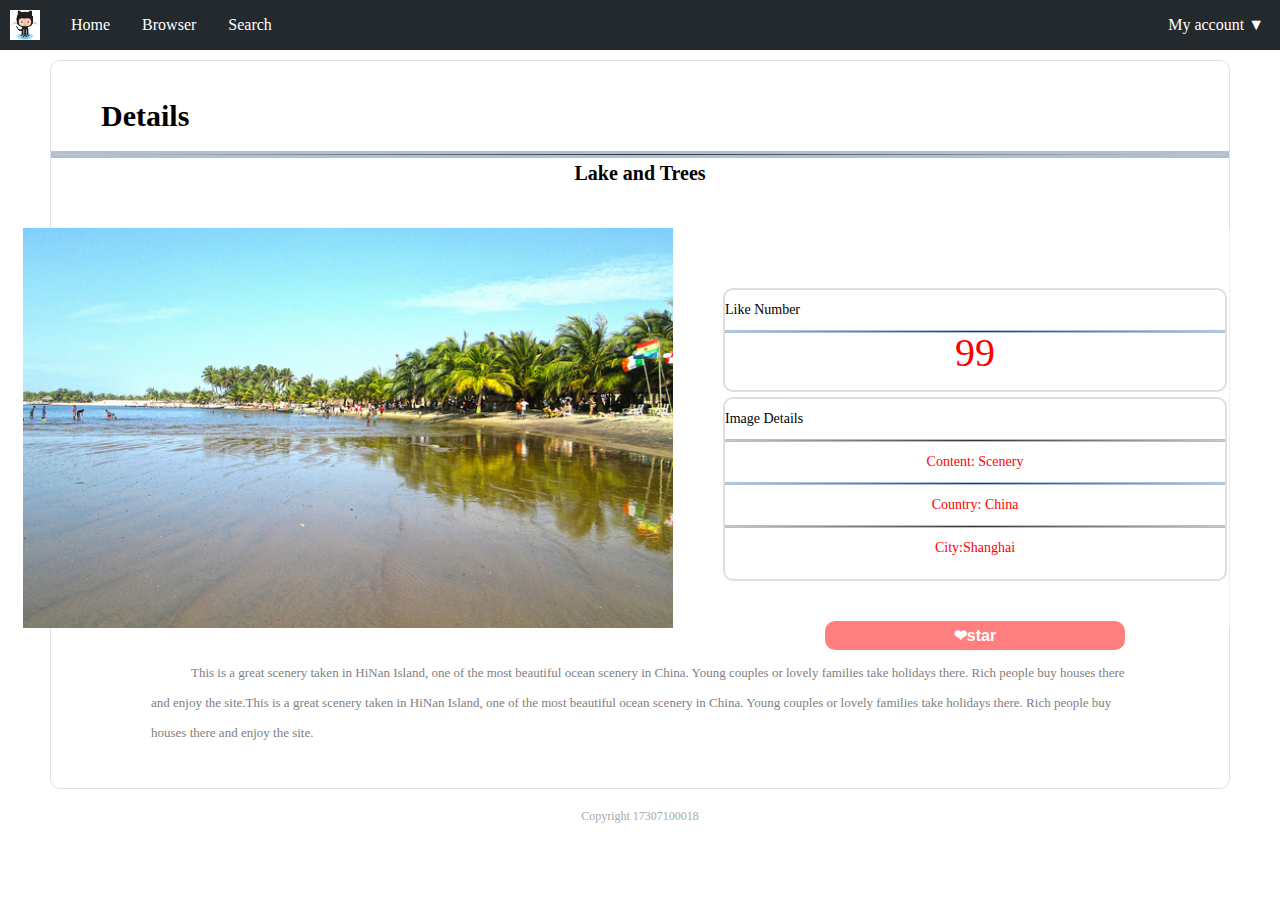
<file: PJ1/src/pages/details.html>
<!DOCTYPE html>
<html lang="en">
<head>
    <meta charset="UTF-8">
    <title>detail</title>

    <link rel="stylesheet" href="../css/details.css" type="text/css">
</head>
<body>

<div id="nav">
    <ul id="menu">
        <li><img src="../../images/icon/login.png" id="icon"></li>
        <li class="horizontal"><a href="home.html">Home</a></li>
        <li class="horizontal"><a href="browser.html">Browser</a></li>
        <li class="horizontal"><a href="search.html">Search</a></li>
        <li id="floatright" class="horizontal"><a> My account ▼ </a>
            <ul>
                <li><a href="upload.html"><img src="../../images/icon/upload.png">upload</a></li>
                <li><a href="my_photo.html"><img src="../../images/icon/mine.png">my photo</a></li>
                <li><a href="favor.html"><img src="../../images/icon/my favor.png">my favor</a></li>
                <li><a href="../../index.html"><img src="../../images/icon/login_2.png">login</a></li>
            </ul>
        </li>
    </ul>
</div>

<div id="main">
  <h2>Details</h2>
  <hr class="style-one">
    <header>Lake and Trees</header>
    <div id="flex">
        <img src="../../images/content/main.jpg">
        <div>
          <div id="border_like">
              <span >Like Number</span><br>
              <hr class="style-two">
              <p id="numbers"> 99 </p>
            </div>
            <div id="border_like_2">
              <span>Image Details</span><br>
              <hr class="style-two">
              <div id="words">Content: Scenery</div>
        <hr class="style-two">
              <div id="words">Country: China </div>
<hr class="style-two">
              <div id="words"> City:Shanghai </div>
              </div>
          <div id="star">
            <form>
                <div class="favor" onclick="alert('star')"><input type="button" value="❤star"></div>
            </form>
            </div>
        </div>
    </div>
    <div id="detail">This is a great scenery taken in HiNan Island, one of the most beautiful ocean scenery in China.
        Young couples or lovely families take holidays there. Rich people buy houses there and enjoy the site.This is a great scenery taken in HiNan Island, one of the most beautiful ocean scenery in China.
            Young couples or lovely families take holidays there. Rich people buy houses there and enjoy the site. </div>
</div>




<footer>Copyright 17307100018</footer>
</body>
</html>
</file>
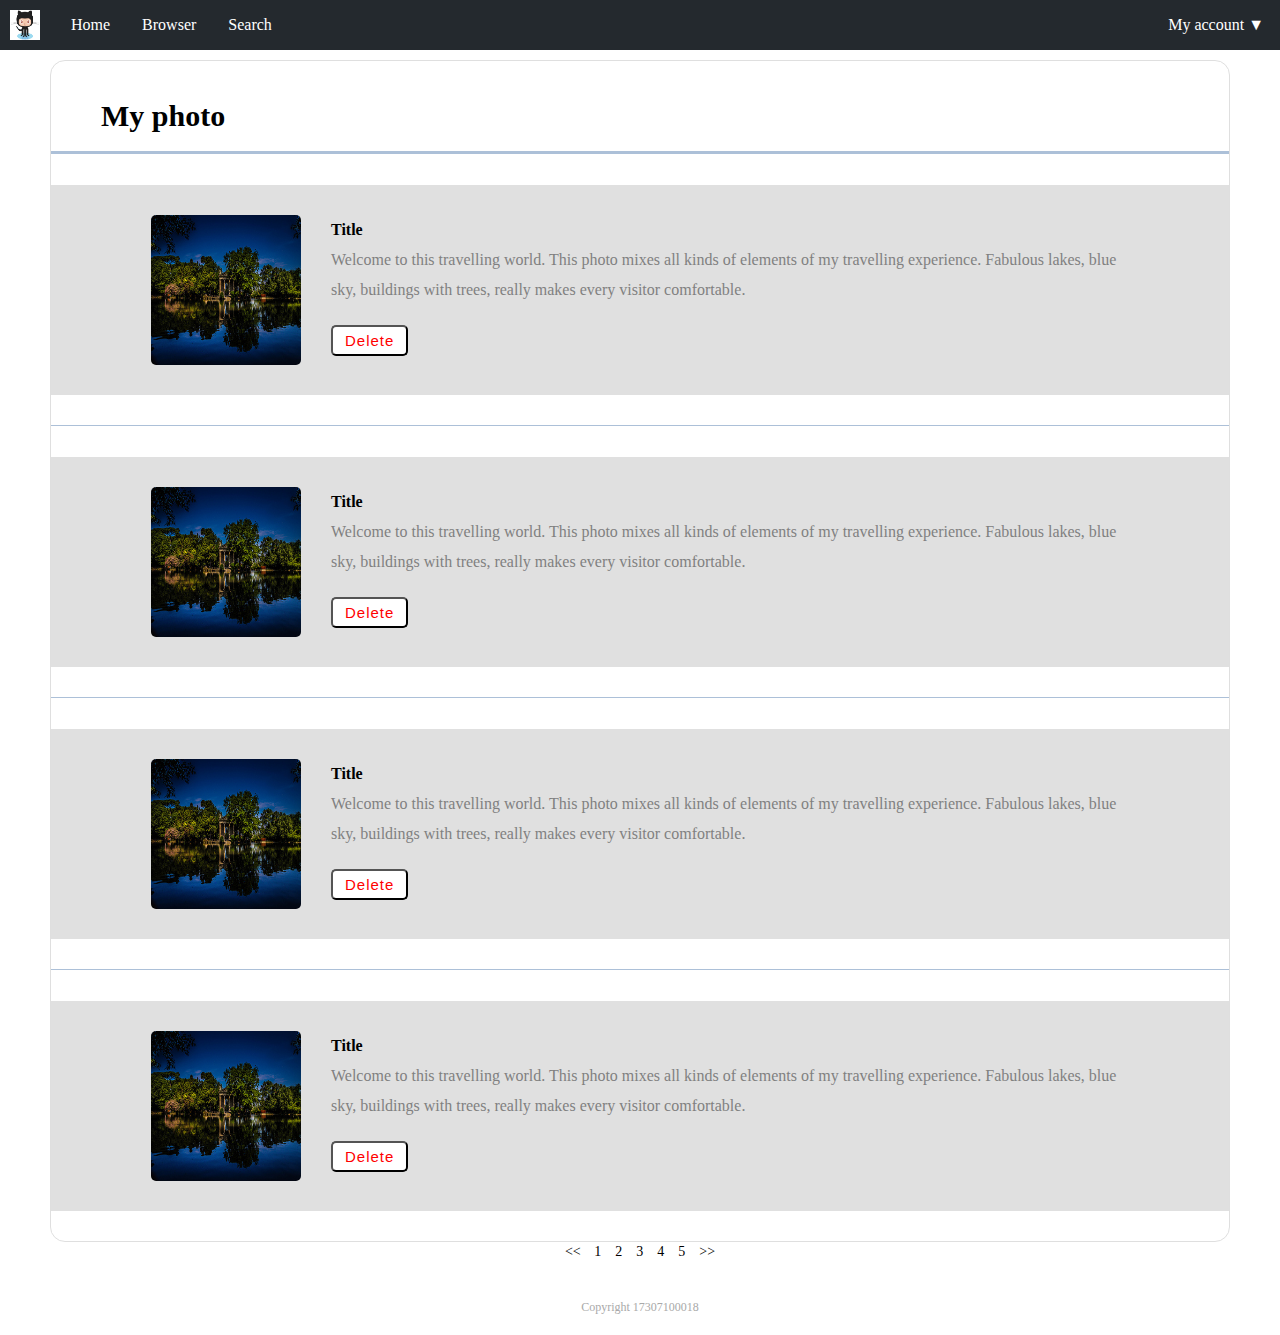
<file: PJ1/src/pages/favor.html>
<!DOCTYPE html>
<html lang="en">
<head>
    <meta charset="UTF-8">
    <title>myPhoto</title>

    <link rel="stylesheet" href="../css/my_photo.css" type="text/css">
</head>
<body>

<div id="nav">
    <ul id="menu">
        <li><img src="../../images/icon/login.png" id="icon"></li>
        <li class="horizontal"><a href="home.html">Home</a></li>
        <li class="horizontal"><a href="browser.html">Browser</a></li>
        <li class="horizontal"><a href="search.html">Search</a></li>
        <li id="floatright" class="horizontal"><a> My account ▼ </a>
            <ul>
                <li><a href="upload.html"><img src="../../images/icon/upload.png">upload</a></li>
                <li ><a href="my_photo.html"><img src="../../images/icon/mine.png">my photo</a></li>
                <li><a href="favor.html"><img src="../../images/icon/my favor.png">my favor</a></li>
                <li><a href="../../index.html"><img src="../../images/icon/login_2.png">login</a></li>
            </ul>
        </li>
    </ul>
</div>


<div id="main">

    <h2>My photo</h2>

<div class="link-top_1"></div>

    <div class="block">
        <a href="detail.html">
            <img src="../../images/content/my_photo/1.jpg">
        </a>

        <div>
            <header>Title</header>
            <p class="limit_length">Welcome to this travelling world. This photo mixes all kinds of elements of my travelling experience.
                                   Fabulous lakes, blue sky, buildings with trees, really makes every visitor comfortable.
            </p>


            <form>

                <span class="delete_pic" onclick="alert('deleted')"><input type="button" value="Delete" id="input_2"></span>
            </form>
        </div>
    </div>
<div class="link-top_2"></div>
<div class="block">
    <a href="detail.html">
        <img src="../../images/content/my_photo/1.jpg">
    </a>

    <div>
        <header>Title</header>
        <p class="limit_length">Welcome to this travelling world. This photo mixes all kinds of elements of my travelling experience.
                               Fabulous lakes, blue sky, buildings with trees, really makes every visitor comfortable.
        </p>


        <form>

            <span class="delete_pic" onclick="alert('deleted')"><input type="button" value="Delete" id="input_2"></span>
        </form>
    </div>
</div>
<div class="link-top_2"></div>
<div class="block">
    <a href="detail.html">
        <img src="../../images/content/my_photo/1.jpg">
    </a>

    <div>
        <header>Title</header>
        <p class="limit_length">Welcome to this travelling world. This photo mixes all kinds of elements of my travelling experience.
                               Fabulous lakes, blue sky, buildings with trees, really makes every visitor comfortable.
        </p>


        <form>

            <span class="delete_pic" onclick="alert('deleted')"><input type="button" value="Delete" id="input_2"></span>
        </form>
    </div>
</div>
<div class="link-top_2"></div>
<div class="block">
    <a href="detail.html">
        <img src="../../images/content/my_photo/1.jpg">
    </a>

    <div>
        <header>Title</header>
        <p class="limit_length">Welcome to this travelling world. This photo mixes all kinds of elements of my travelling experience.
                               Fabulous lakes, blue sky, buildings with trees, really makes every visitor comfortable.
        </p>


        <form>
            
            <span class="delete_pic" onclick="alert('deleted')"><input type="button" value="Delete" id="input_2"></span>
        </form>
    </div>
</div>

    </div>

    <footer id="footer">
        <span class="page_jump" onclick="alert('to homepage')"> << </span>
        <span class="page_jump" onclick="alert('to page1')">1</span>
        <span class="page_jump" onclick="alert('to page2')">2</span>
        <span class="page_jump" onclick="alert('to page3')">3</span>
        <span class="page_jump" onclick="alert('to page4')">4</span>
        <span class="page_jump" onclick="alert('to page5')">5</span>
        <span class="page_jump" onclick="alert('to the last page')"> >> </span>
    </footer>



<footer id="footerall">Copyright  17307100018</footer>
</body>
</html>
</file>
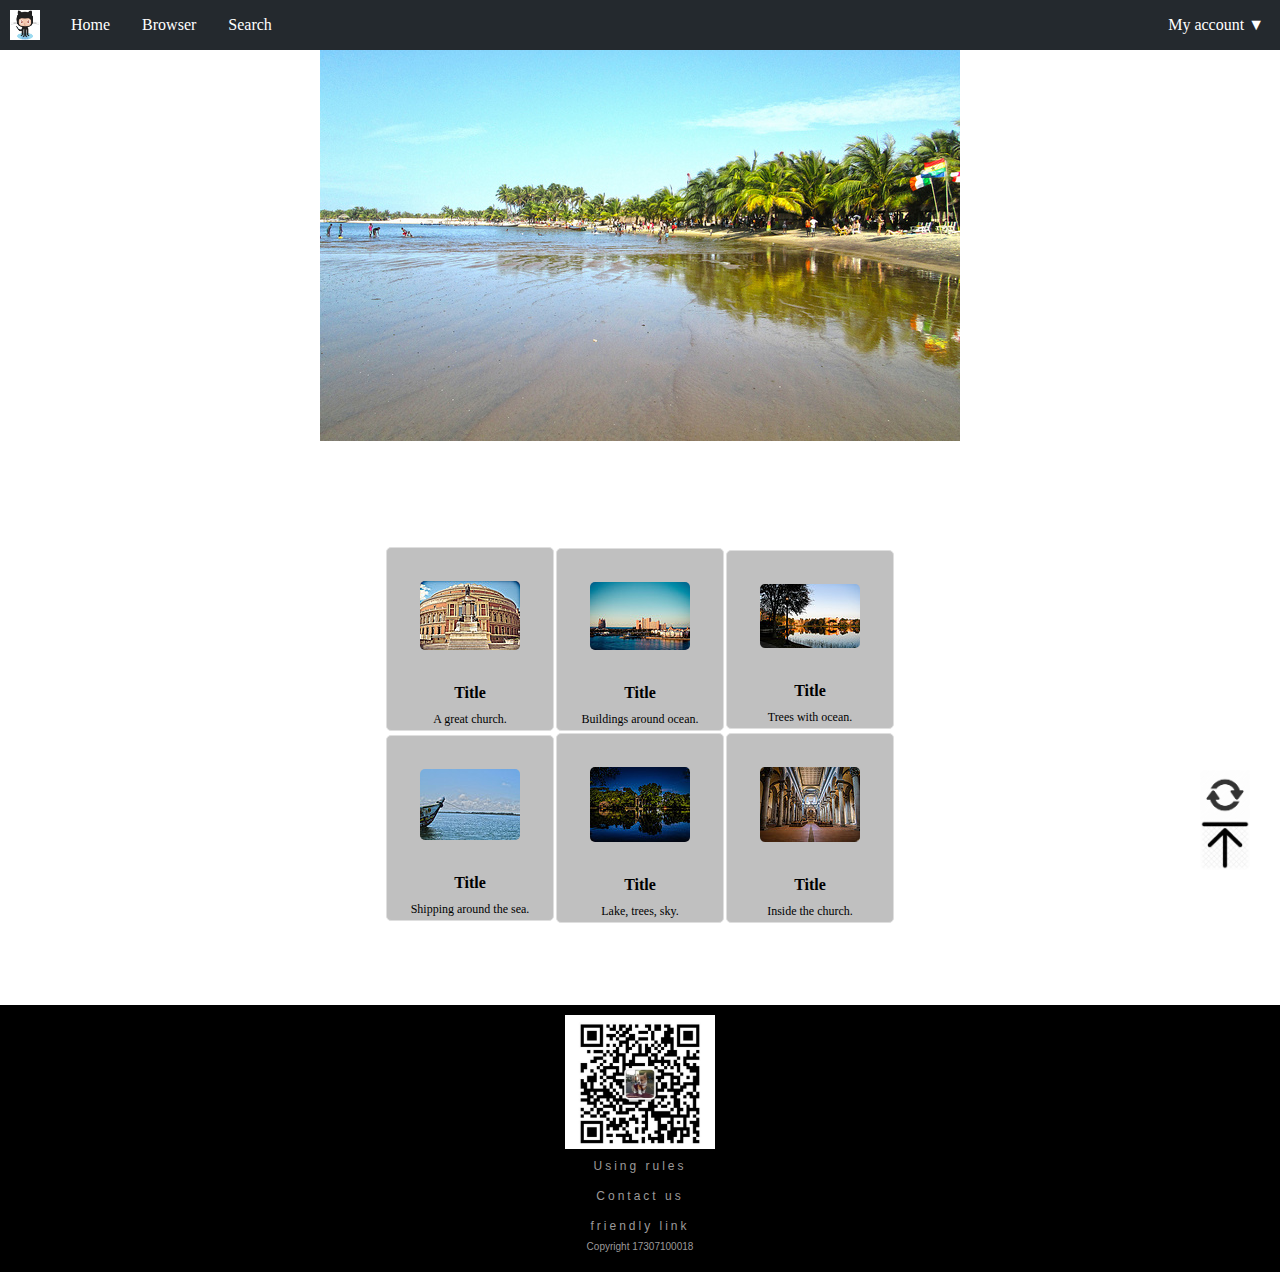
<file: PJ1/src/pages/home.html>
<!DOCTYPE html>
<html lang="en" dir="ltr">
  <head>
    <meta charset="utf-8">
    <title>home</title>
    <link rel="stylesheet" href="../css/home.css" type="text/css">
  </head>
  <body>
    <span id="totop" ></span>

    <div id="nav">
        <ul id="menu">
            <li><img src="../../images/icon/login.png" id="icon"></li>
            <li class="horizontal"><a href="home.html">Home</a></li>
            <li class="horizontal"><a href="browser.html">Browser</a></li>
            <li class="horizontal"><a href="search.html">Search</a></li>
            <li id="floatright" class="horizontal"><a> My account ▼ </a>
                <ul>
                    <li><a href="upload.html"><img src="../../images/icon/upload.png">upload</a></li>
                    <li><a href="my_photo.html"><img src="../../images/icon/mine.png">my photo</a></li>
                    <li><a href="favor.html"><img src="../../images/icon/my favor.png">my favor</a></li>
                    <li><a href="../../index.html"><img src="../../images/icon/login_2.png">login</a></li>
                </ul>
            </li>
        </ul>
    </div>
<div class="container">
    <img src="../../images/content/main.jpg" id="mainpic" >
</div>

    <div id="showcase">
        <table>
            <tr>
                <th>
                    <div class="aa">
                    <a href="details.html"><img src="../../images/content/home/1.jpg"></a>
                    <div>
                        <header>Title</header>
                        <p>A great church.</p>
                    </div>
                    </div>
                </th>
                <th>
                  <div class="aa">
                    <a href="details.html"><img src="../../images/content/home/2.jpg"></a>
                    <div>
                        <header>Title</header>
                        <p> Buildings
                        around ocean.</p>
                    </div>
                    </div>
                </th>
                <th>
                   <div class="aa">
                    <a href="details.html"><img src="../../images/content/home/3.jpg"></a>
                    <div>
                        <header>Title</header>
                        <p>Trees with ocean.</p>
                    </div>
                    </div>
                </th>
            </tr>
            <tr>
                <th>
                  <div class="aa">
                    <a href="details.html"><img src="../../images/content/home/4.jpg"></a>
                    <div>
                        <header>Title</header>
                        <p>Shipping around the sea.</p>
                    </div>
                    </div>
                </th>
                <th>
                  <div class="aa">
                    <a href="details.html"><img src="../../images/content/home/5.jpg"></a>
                    <div>
                        <header>Title</header>
                        <p>Lake, trees, sky.</p>
                    </div>
                    </div>
                </th>
                <th>
                  <div class="aa">
                    <a href="details.html"><img src="../../images/content/home/6.jpg"></a>
                    <div>
                        <header>Title</header>
                        <p>Inside the church.</p>
                    </div>
                    </div>
                </th>
            </tr>
        </table>
    </div>

    <form>
        <div id="refresh">
            <img src="../../images/icon/refresh.png">
            <div class="refresh" onclick="alert('refresh')"></div>
        </div>
        <div id="top">
            <a href="#totop"><img src="../../images/icon/top.jpg"></a>
        </div>
    </form>


    <footer>
        <div>
            <ul id="col2">

                <li><img src="../../images/wechat.jpg"></li>
            </ul>
            <ul id="col1">
                <li>Using rules</li>
                <li>Contact us</li>
                <li>friendly link</li>
            </ul>
            <div id="copyright">Copyright 17307100018</div>
        </div>
    </footer>


  </body>
</html>
</file>
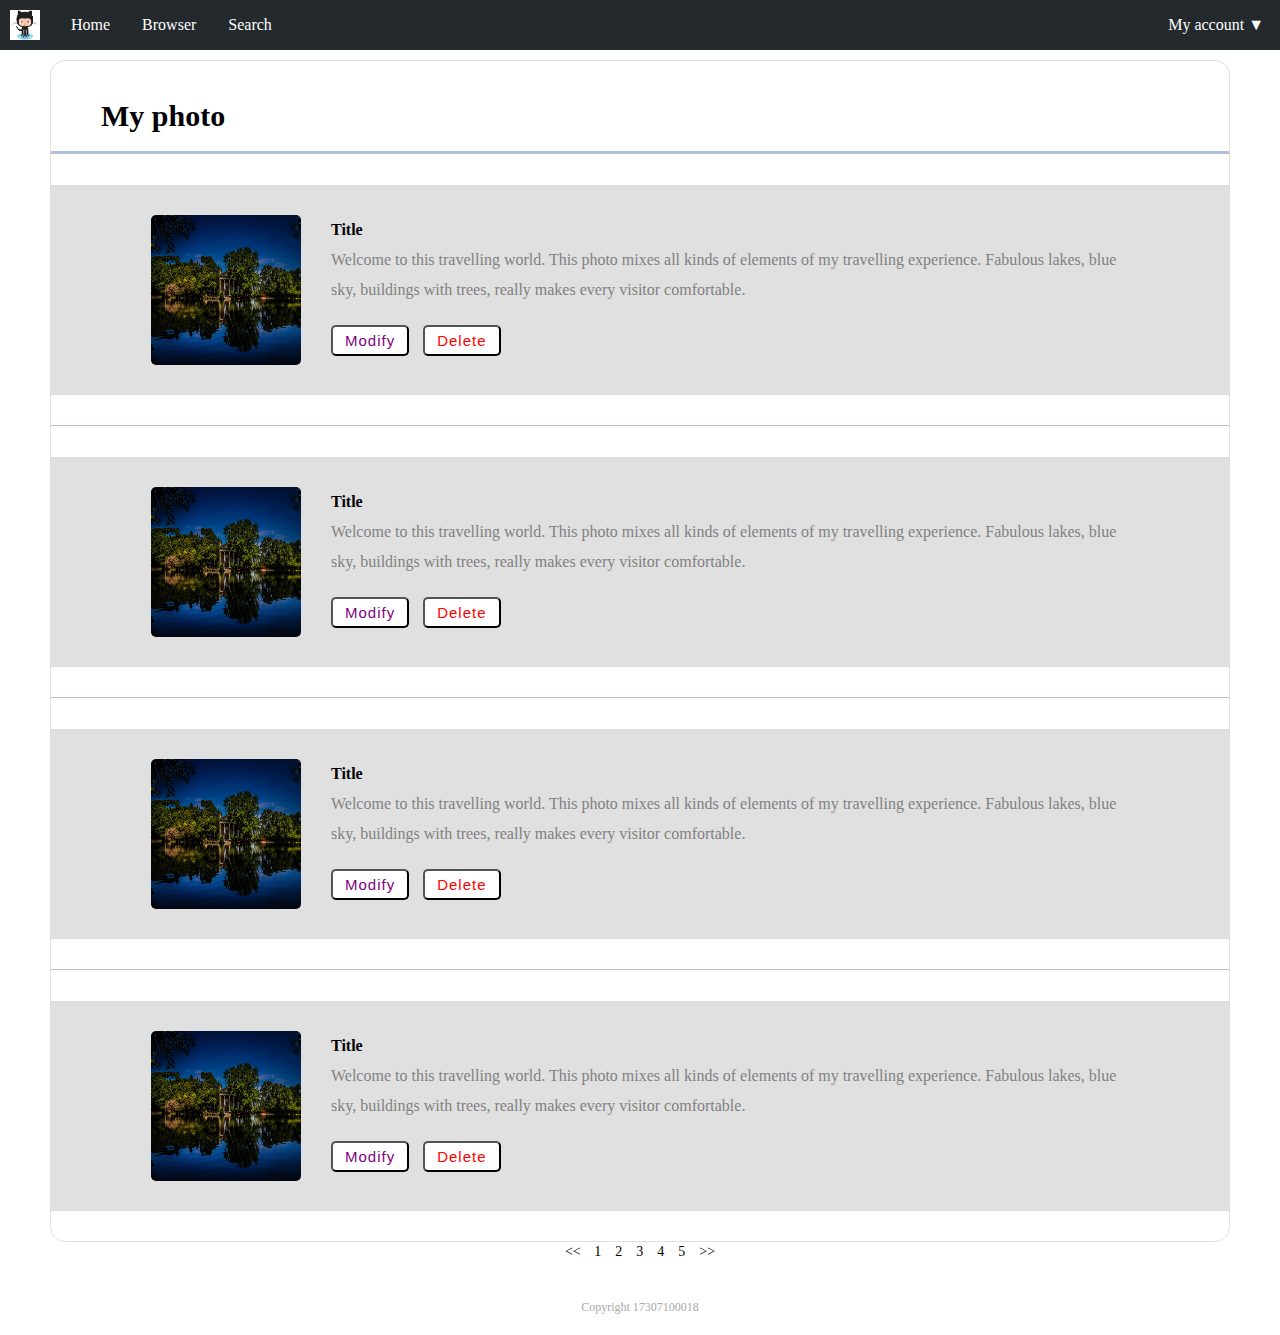
<file: PJ1/src/pages/my_photo.html>
<!DOCTYPE html>
<html lang="en">
<head>
    <meta charset="UTF-8">
    <title>myPhoto</title>

    <link rel="stylesheet" href="../css/my_photo.css" type="text/css">
</head>
<body>

<div id="nav">
    <ul id="menu">
        <li><img src="../../images/icon/login.png" id="icon"></li>
        <li class="horizontal"><a href="home.html">Home</a></li>
        <li class="horizontal"><a href="browser.html">Browser</a></li>
        <li class="horizontal"><a href="search.html">Search</a></li>
        <li id="floatright" class="horizontal"><a> My account ▼ </a>
            <ul>
                <li><a href="upload.html"><img src="../../images/icon/upload.png">upload</a></li>
                <li ><a href="my_photo.html"><img src="../../images/icon/mine.png">my photo</a></li>
                <li><a href="favor.html"><img src="../../images/icon/my favor.png">my favor</a></li>
                <li><a href="../../index.html"><img src="../../images/icon/login_2.png">login</a></li>
            </ul>
        </li>
    </ul>
</div>


<div id="main">

    <h2>My photo</h2>

<div class="link-top_1"></div>

    <div class="block">
        <a href="detail.html">
            <img src="../../images/content/my_photo/1.jpg">
        </a>

        <div>
            <header>Title</header>
            <p class="limit_length">Welcome to this travelling world. This photo mixes all kinds of elements of my travelling experience.
                                   Fabulous lakes, blue sky, buildings with trees, really makes every visitor comfortable.
            </p>


            <form>
                <a href="upload.html"><input type="button" value="Modify" id="input_1"></a>
                <span class="delete_pic" onclick="alert('deleted')"><input type="button" value="Delete" id="input_2"></span>
            </form>
        </div>
    </div>
<div class="link-top_2"></div>
<div class="block">
    <a href="detail.html">
        <img src="../../images/content/my_photo/1.jpg">
    </a>

    <div>
        <header>Title</header>
        <p class="limit_length">Welcome to this travelling world. This photo mixes all kinds of elements of my travelling experience.
                               Fabulous lakes, blue sky, buildings with trees, really makes every visitor comfortable.
        </p>


        <form>
            <a href="upload.html"><input type="button" value="Modify" id="input_1"></a>
            <span class="delete_pic" onclick="alert('deleted')"><input type="button" value="Delete" id="input_2"></span>
        </form>
    </div>
</div>
<div class="link-top_2"></div>
<div class="block">
    <a href="detail.html">
        <img src="../../images/content/my_photo/1.jpg">
    </a>

    <div>
        <header>Title</header>
        <p class="limit_length">Welcome to this travelling world. This photo mixes all kinds of elements of my travelling experience.
                               Fabulous lakes, blue sky, buildings with trees, really makes every visitor comfortable.
        </p>


        <form>
            <a href="upload.html"><input type="button" value="Modify" id="input_1"></a>
            <span class="delete_pic" onclick="alert('deleted')"><input type="button" value="Delete" id="input_2"></span>
        </form>
    </div>
</div>
<div class="link-top_2"></div>
<div class="block">
    <a href="detail.html">
        <img src="../../images/content/my_photo/1.jpg">
    </a>

    <div>
        <header>Title</header>
        <p class="limit_length">Welcome to this travelling world. This photo mixes all kinds of elements of my travelling experience.
                               Fabulous lakes, blue sky, buildings with trees, really makes every visitor comfortable.
        </p>


        <form>
            <a href="upload.html"><input type="button" value="Modify" id="input_1"></a>
            <span class="delete_pic" onclick="alert('deleted')"><input type="button" value="Delete" id="input_2"></span>
        </form>
    </div>
</div>

    </div>

    <footer id="footer">
        <span class="page_jump" onclick="alert('to homepage')"> << </span>
        <span class="page_jump" onclick="alert('to page1')">1</span>
        <span class="page_jump" onclick="alert('to page2')">2</span>
        <span class="page_jump" onclick="alert('to page3')">3</span>
        <span class="page_jump" onclick="alert('to page4')">4</span>
        <span class="page_jump" onclick="alert('to page5')">5</span>
        <span class="page_jump" onclick="alert('to the last page')"> >> </span>
    </footer>



<footer id="footerall">Copyright  17307100018</footer>
</body>
</html>
</file>
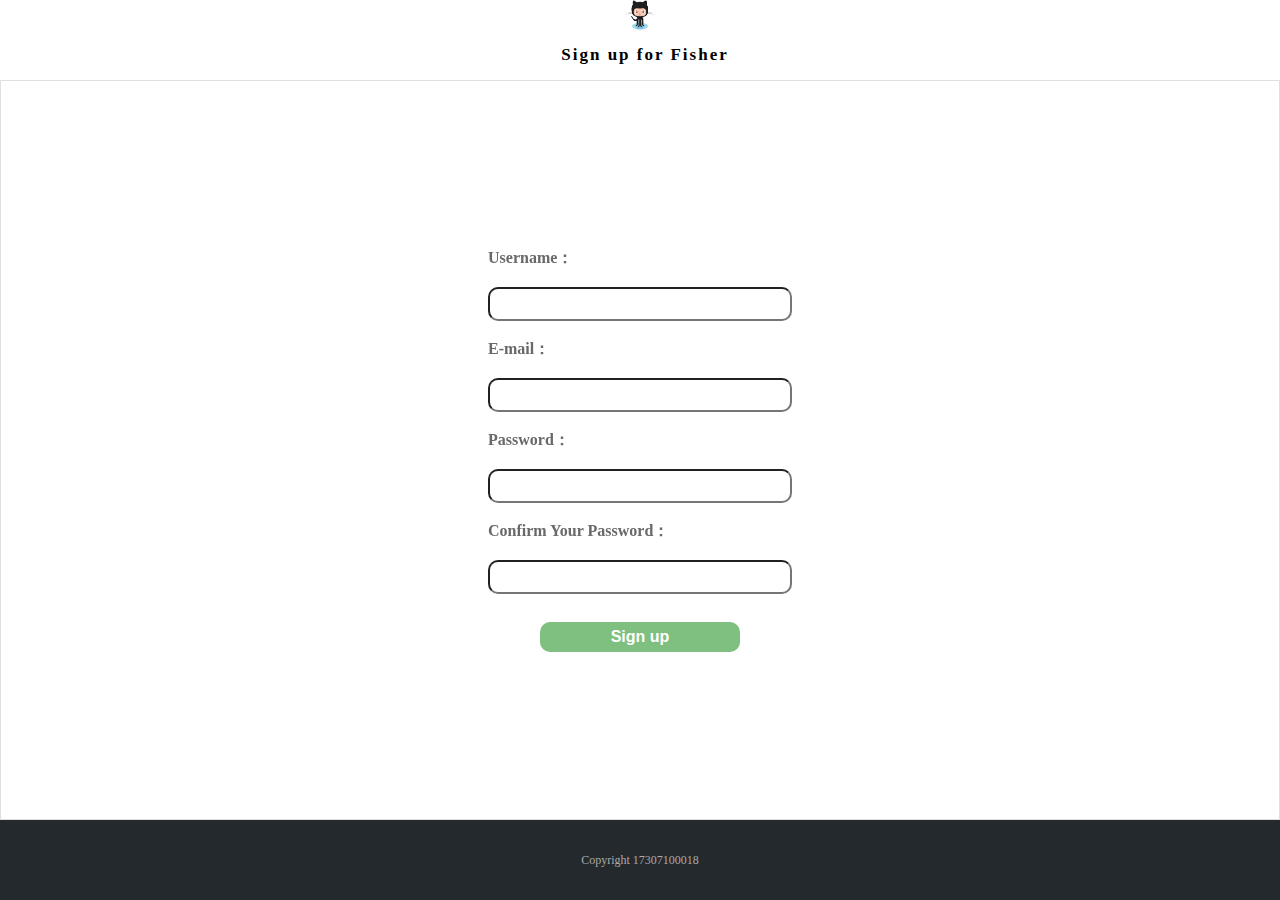
<file: PJ1/src/pages/register.html>
<!DOCTYPE html>
<html lang="en">
<head>
    <meta charset="UTF-8">
    <title>register</title>

    <link rel="stylesheet" href="../css/register.css" type="text/css">
</head>

<body>

<div id="head">
    <img src="../../images/icon/login.png"><br><span>Sign up for Fisher</span>
</div>

<div id="main">
    <form>
        <div id="type_in">
            <div><strong>Username：</strong><br><br><input type="text"></div><br>
            <div><strong>E-mail：</strong><br><br><input type="email"></div><br>
            <div><strong>Password：</strong><br><br><input type="password"></div><br>
            <div><strong>Confirm Your Password：</strong><br><br><input type="password"></div><br>
            <div id="butbar"><a href="../../index.html"><input type="button" value="Sign up"></a></div>
        </div>
    </form>
</div>

<div id="footer">Copyright 17307100018</div>
</body>

</html>
</file>
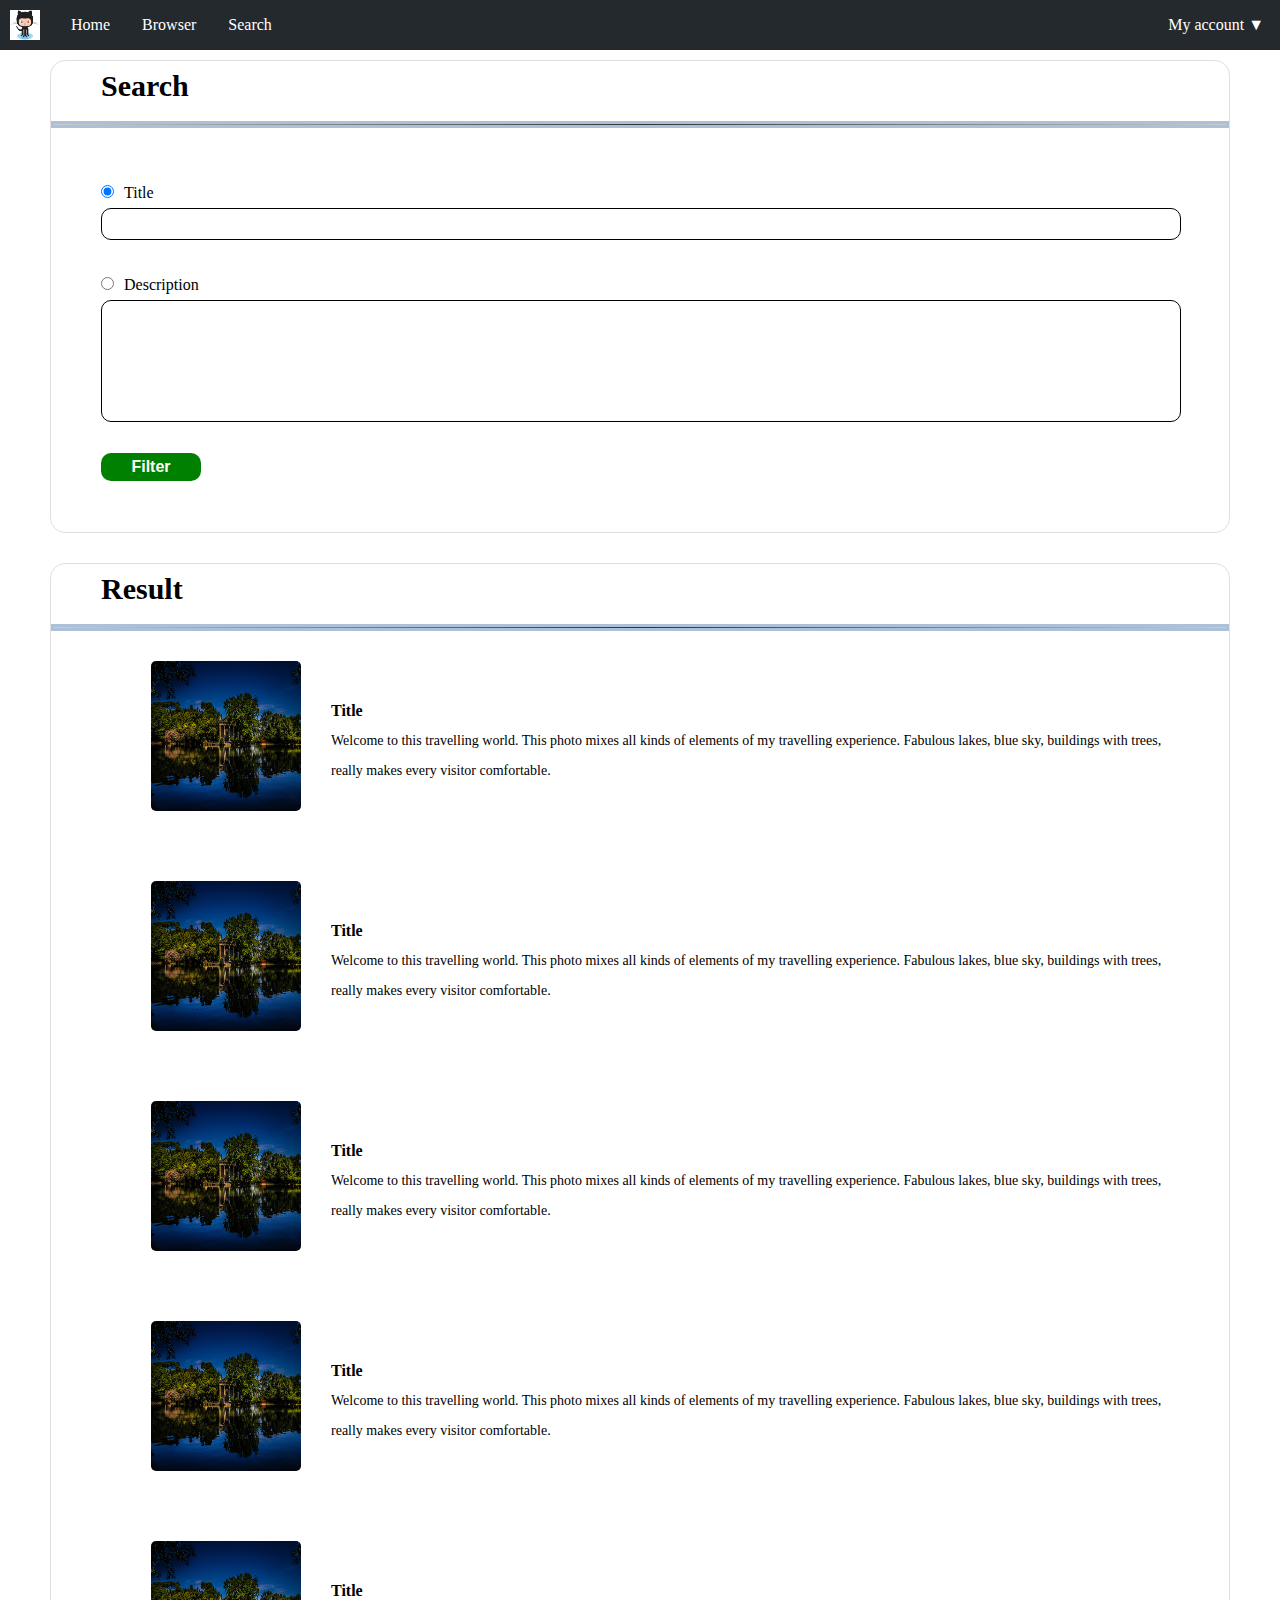
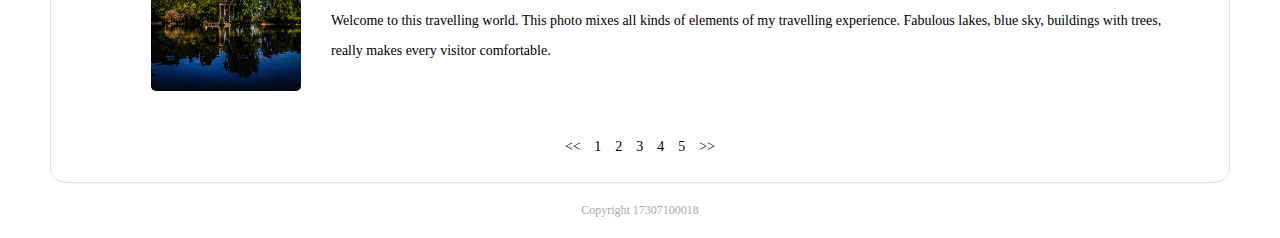
<file: PJ1/src/pages/search.html>
<!DOCTYPE html>
<html lang="en">
<head>
    <meta charset="UTF-8">
    <title>search</title>

    <link rel="stylesheet" href="../css/search.css" type="text/css">
</head>

<body>
<div id="nav">
    <ul id="menu">
        <li><img src="../../images/icon/login.png" id="icon"></li>
        <li class="horizontal"><a href="home.html">Home</a></li>
        <li class="horizontal "><a href="browser.html">Browser</a></li>
        <li class="horizontal"><a href="search.html">Search</a></li>
        <li id="floatright" class="horizontal"><a> My account ▼ </a>
            <ul>
                <li><a href="upload.html"><img src="../../images/icon/upload.png">upload</a></li>
                <li><a href="my_photo.html"><img src="../../images/icon/mine.png">my photo</a></li>
                <li><a href="favor.html"><img src="../../images/icon/my favor.png">my favor</a></li>
                <li><a href="../../index.html"><img src="../../images/icon/login_2.png">login</a></li>
            </ul>
        </li>
    </ul>
</div>

<div id="filter">
  <h2>Search</h2>
  <hr class="style-one">
    <form>
        <input type="radio" name="searchstandard" value="title" checked>Title<br>
        <input type="text" id = "title_text"><br><br>
        <input type="radio" name="searchstandard" value="description">Description<br>
        <input type="text" id = "description_text"><br><br>
        <span class="submit_button" onclick="alert('submitted')"><input type="submit" value="Filter"></span>
    </form>
</div>

<div id="result">
    <h2>Result</h2>
    <hr class="style-one">
    <div>
        <a href="details.html"><img src="../../images/content/my_photo/1.jpg"></a>
        <div>
            <header>Title</header>
            <p class="limit_length">Welcome to this travelling world. This photo mixes all kinds of elements of my travelling experience.
                                   Fabulous lakes, blue sky, buildings with trees, really makes every visitor comfortable.</p>
        </div>
    </div>
    <div>
        <a href="details.html"><img src="../../images/content/my_photo/1.jpg"></a>
        <div>
            <header>Title</header>
            <p class="limit_length">Welcome to this travelling world. This photo mixes all kinds of elements of my travelling experience.
                                   Fabulous lakes, blue sky, buildings with trees, really makes every visitor comfortable. </p>
        </div>
    </div>
    <div>
        <a href="details.html"><img src="../../images/content/my_photo/1.jpg"></a>
        <div>
            <header>Title</header>
            <p class="limit_length">Welcome to this travelling world. This photo mixes all kinds of elements of my travelling experience.
                                   Fabulous lakes, blue sky, buildings with trees, really makes every visitor comfortable.</p>
        </div>
    </div>
    <div>
        <a href="details.html"><img src="../../images/content/my_photo/1.jpg"></a>
        <div>
            <header>Title</header>
            <p class="limit_length">Welcome to this travelling world. This photo mixes all kinds of elements of my travelling experience.
                                   Fabulous lakes, blue sky, buildings with trees, really makes every visitor comfortable. </p>
        </div>
    </div>
    <div>
        <a href="details.html"><img src="../../images/content/my_photo/1.jpg"></a>
        <div>
            <header>Title</header>
            <p class="limit_length">Welcome to this travelling world. This photo mixes all kinds of elements of my travelling experience.
                                   Fabulous lakes, blue sky, buildings with trees, really makes every visitor comfortable. </p>
        </div>
    </div>

    <footer id="footer">
      <span class="page_jump" onclick="alert('to homepage')"> << </span>
      <span class="page_jump" onclick="alert('to page1')">1</span>
      <span class="page_jump" onclick="alert('to page2')">2</span>
      <span class="page_jump" onclick="alert('to page3')">3</span>
      <span class="page_jump" onclick="alert('to page4')">4</span>
      <span class="page_jump" onclick="alert('to page5')">5</span>
      <span class="page_jump" onclick="alert('to the last page')"> >> </span>
    </footer>
</div>

<footer id="footerall">Copyright 17307100018</footer>
</body>
</html>
</file>
<file: lab3/css/index.css>
nav{
    background-color: white;
    margin-top: 10px;
    margin-left: 50px;
    margin-right: 50px;
    height: 40px;
}
nav h3 a{
    padding-left: 30px;
    text-decoration: none;
    color: rgb(198, 198, 209);
}
nav h3 a:hover{
    color: blue;
}
.message_a{
font-size: 22px;
color: #0000ff;
text-decoration: none;
}
span{
    float: right;
    padding-right: 30px;
}
aside{
    float: right;
    padding-right: 50px;
}
aside ul a{
    text-decoration: none;
}
aside ul a li:hover{
    color: red  ;
}
aside ul a li{
    text-decoration: none;
    list-style-type: none;
    color: black;
}
section{
    margin-top: 50px;
    margin-left: 50px;
    margin-right: 50px;
    background-color: rgb(243, 237, 239);

}
h1{
    padding-left: 20px;
    padding-top: 20px;
}
li{
    list-style-type: none;
}
blockquote{
  color: #0000ff;
  background-color: #00ff00;
    width: 300px;
}
#article{
    width: 1200px;

    background-color: rgb(220, 238, 238);
}
#article li{
    border-bottom: dashed;
    padding-right: 20px;
}
</file>
<file: lab4/index.css>
.navbar-brand{
    padding: 6px 6px;
}
.minilogo{
     width: 15px;
     height: 15px;
}
.mainimage{
    width: 80%;
    height: 80%;
    padding-left: 15%;
}
footer{
  text-align: center;
}
</file>
<file: PJ1/src/css/login.css>
*{
    margin:0px;
    padding:0px;
}

html{
    height: 100%;
}

body{

    width: 100%;
    height: 100%;
    display: flex;
    flex-direction: column;
}

#main{
    flex: 1 0 auto;
}

#head{
    height: 80px;
    width: 100%;
    background-color: #24292e;
    text-align: center;
    flex: 0 0 auto;
}

#head span{
    float: top;
    font-weight:bold;
    font-size:17px;
    letter-spacing:2px;
    color:white;
    margin-left:10px;
    line-height: 50px;
}

img{
    width:30px;
    height:30px;
    vertical-align: middle;
}

form{
    color:#696969;
}

form #type_in{
    position: fixed;
    top: 40%;
    left: 50%;
    transform: translate(-50%,-50%);
}

form input{

    border-radius:5px;
    height:30px;
    background-color:white;

    width:300px;
}

#bar{
    text-align: center;
}

input[type="button"]{
   background-color: green;
    border: none;
    color:white;
    font-weight:bold;
    text-align: center;
    text-decoration: none;
    border-radius:5px;
    display: inline-block;
    font-size: 16px;
    padding:5px 10px;
    opacity:0.5;
    margin-top: 10px;
    width:150px;
}
.registerlink {
    font-family: 'Courier New', Courier, monospace;
    font-size: smaller;
    position: relative;
    top: -10px;
    left: 16%;
}

#footer{
    color: darkgray;
    font-size: 12px;
    text-align: center;
    line-height: 80px;
    flex: 0 0 auto;
    width: 100%;
    height: 80px;
    background-color: #24292e;
}
</file>
<file: lab3/css/register.css>
header{
    height: 40px;
}
header a{
    text-decoration: none;
    float: right;
    padding-right: 100px;
    padding-top: 10px;
    font-size: large;
}
header a:hover{
    color: blue;
}
div{
    margin: 50px 100px;
    background-color: rgb(243, 237, 239);
}
h1,section{
    padding-top: 20px;
    padding-left: 100px;
    padding-bottom: 50px;
}
section{
    background-color: rgb(220, 238, 238);
}
</file>
<file: lab5/lab05.css>
@import url(https://fonts.googleapis.com/css?family=Playfair+Display);
@import url(https://fonts.googleapis.com/css?family=Oswald);
html, body, header, footer, hgroup, nav, main, article, section, figure, figcaption, h1, h2, h3, ul, li, body, div, p, img
{
    margin: 0;
    padding: 0;
    font-size: 100%;
    vertical-align: baseline;
    border: 0;
}
body{
    max-width: 80%;
    margin: 0 auto;
    vertical-align: center;
    background-color:white;
    height: 100%;
}


#nav{
    width: 100%;
    height: auto;
    text-align: center;
    font-size: xx-large;
    background-color: rgba(203,71,152, 0.3);
}

.item{
    background-color: RGB(179,104,168);
    color: #ECF0F1;
    margin:0 auto;
    padding:2%;
    width:auto;
    height:auto;
    font-family: 'Oswald', Arial, sans-serif;
    margin-top: 2%;
    text-align: center;
    vertical-align: center;
}
.item div{
    margin-bottom: 1em;
}

.item p {
    width:100%;
    font-size: 12pt;
}

label{
    cursor: pointer;
    display: inline-block;
    padding: 3px 6px;
    text-align: right;
    width: 10em;
    vertical-align: top;
}
input{
    width: 70%;
    height: 2em;
}

button {
    font-family: 'Oswald', Arial, sans-serif;
    background-color: #FF4081;
    color: white;
    padding: 0 7px 2px 7px;
    margin-top: 7px;
    width: 90%;
    height: 3em;
    border: none;
}
button:hover {
    background-color: #FF80AB;
    cursor: pointer;
}
button:active {
    background-color: #F8BBD0;
    cursor: pointer;
}
</file>
<file: PJ1/src/css/browser.css>
*{
    margin:0px;
    padding:0px;
}

/*nav*/
#menu, #menu ul{
    list-style-type:none;
    float:left;
    width:100%;
    background-color:#24292e;
}

.horizontal{
    float:left;
    background-color:#24292e;
}

#menu li a{
    color:white;
    text-decoration: none;
}

#menu li ul{
    position:absolute;
    left:-999em;
}

#menu li:hover ul{
    left:auto;
}

#nav #floatright{
    float:right;
}
#menu a{
    display:block;
    text-decoration:none;
    padding:1em 1em;
}

#menu li ul li img{
    vertical-align: middle;
}

#menu a:hover{
    color:gray;
}

#nav #menu .highlight a{
    color:#F0E68C;
}

#menu img{
    width:20px;
    height:20px;
    margin-right:5px;
}

#menu #icon{
    width:30px;
    height: 30px;
    float: left;
    padding: 10px;
}

#wrapper{
    display: flex;
    width:100%;
    margin-top: 0px;
    flex-flow: row nowrap;
    align-items: stretch;
}
#main > h2 {
    font-size: 30px;
    font-weight: bold;
    padding-top: 10px;
    padding-left: 50px;

}

        hr.style-one {
    border: solid #ACC0D8 3px;
    height: 1px;
    background: #333;
    background-image: linear-gradient(to right, #ccc, #333, #ccc);
}
hr.style-two {
border: solid #ACC0D8 1px;
height: 1px;
background: #333;
background-image: linear-gradient(to right, #ccc, #333, #ccc);
width:100%;
}

#form_part{
  margin-top:20px;
}

input{
    outline:none;
}

/*aside*/
aside{
    width:250px;
    margin-left: 20px;
    order: 0;
}

aside header{
    font-weight:bold;
    font-size:16px;
    margin-left: 5px;
}

aside a{
    font-size:14px;
    margin-left: 20px;
}

aside>div,aside form{

    padding:10px;
    border-radius:15px;
    line-height:30px;
    margin-top:15px;
    border: 1px solid #dfdfdf;
}

form div{
    display:inline-block;
}

aside form input[type="search"]{
     width:110px;
 }

aside form input[type="button"]{
    padding:1px 8px;
}

/*main*/
#main{
    order: 1;
    width: 100%;
    padding: 15px 30px;
    margin-left: 20px;
    margin-top: 15px;
    margin-right: 20px;
    background-color:#f5f5f5;
    border-radius:15px;
    line-height:30px;
}

#main form{
    text-align: center;
}

#main select{
    width:150px;
    height:30px;
    border-radius:8px;
    border:none;
    margin-right:10px;
    font-size: 16px;
    text-align: center;
}

#main input{
    background-color: green;
    border: none;
    color:white;
    font-weight:bold;
    text-align: center;
    text-decoration: none;
    border-radius:10px;
    display: inline-block;
    font-size: 16px;
    padding:5px 10px;
    width:150px;
}

/*showcase*/
#showcase header{
    font-size: 20px;
    font-weight: bold;
    text-align: center;
    margin-top: 25px;
    margin-bottom: 10px;
}

#showcase table{
    margin: 0 auto;
}

#showcase img{
  margin: 5px;
  width:80%;
  height:150px;
}

footer{
    color: darkgray;
    font-size: 12px;
    text-align: center;
    margin: 20px;
}

#footer{
    text-align: center;
}

#footer span{
    margin:5px;
    font-size: 14px;
}
</file>
<file: PJ1/src/css/details.css>
*{
    margin: 0px;
    padding: 0px;
}

/*nav*/
#menu, #menu ul {
    list-style-type: none;
    float: left;
    width: 100%;
    background-color: #24292e;
    margin-bottom: 10px;
}

#menu li ul li img{
    vertical-align: middle;
}

.horizontal {
    float: left;
    background-color: #24292e;
}

#menu li a {
    color: white;
    text-decoration: none;
}

#menu li ul {
    position: absolute;
    left: -999em;
}

#menu li:hover ul {
    left: auto;
}

#nav #floatright {
    float: right;
}

#menu a {
    display: block;
    text-decoration: none;
    padding: 1em 1em;
}


#menu a:hover {
    color: gray;
}

#menu ul .highlight a {
    color: #F0E68C;
}

#menu img {
    width: 20px;
    height: 20px;
    margin-right: 5px;
}

#menu #icon {
    width: 30px;
    height: 30px;
    float: left;
    padding: 10px;
}

#wrapper {
    display: flex;
    width: 100%;
    margin-top: 0px;
    flex-flow: row nowrap;
}

input {
    outline: none;
}

#main {
    margin-left: 50px;
    margin-right: 50px;
    padding-top: 30px;
    padding-bottom: 10px;

    border-radius: 10px;
    line-height: 30px;
    clear: both;
    border: 1px solid #dfdfdf;
}
#main > h2 {
    font-size: 30px;
    font-weight: bold;
    padding-top: 10px;
    padding-left: 50px;
    margin-bottom: 20px;
}

        hr.style-one {
    border: solid #ACC0D8 3px;
    height: 1px;
    background: #333;
    background-image: linear-gradient(to right, #ccc, #333, #ccc);
}
#border_like{
  border: solid #dfdfdf 2px;
  height: 100px;
  width: 500px;
  border-radius: 10px;
  margin-top: 0;
}
#border_like_2{
  border: solid #dfdfdf 2px;
  height: 180px;
  width: 500px;
  border-radius: 10px;
  margin-top: 5px;
}
#numbers{
  color: red;
  font-size: 40px;
  text-align: center;
}
#words{
  color: red;
  text-align: center;
}
hr.style-two {
border: solid #ACC0D8 1px;
height: 1px;
background: #333;
background-image: linear-gradient(to right, #ccc, #333, #ccc);
}
#main header{
    font-weight:bold;
    font-size:20px;
    text-align:center;
    margin-bottom: 40px;
}
#star{
  text-align:center;
}

#main>div{
    display:flex;
    flex-flow:row nowrap;
    justify-content: center;
}

#flex img{
    width:650px;
    height:400px;
    order:1;
}

#flex>div{
    order:2;
    margin-left:20px;
    font-size:14px;
    background-color: rgba(255,255,255,0.5);
    border-radius: 10px;
    padding: 60px 30px;
    border: none;
    line-height: 40px;
    height: 280px;
}

form input{
    background-color: red;
    border: none;
    color:white;
    font-weight:bold;
    text-align: center;
    text-decoration: none;
    border-radius:10px;
    display: inline-block;
    font-size: 16px;
    padding:5px 10px;
    width:300px;
    opacity:0.5;
    margin-top: 40px;
}

#detail{
    margin:30px 100px;
    text-indent:40px;
    font-size:13px;
    color:gray;
    text-align: justify-all;
}

footer {
    color: darkgray;
    font-size: 12px;
    text-align: center;
    margin: 20px;
}
</file>
<file: PJ1/src/css/my_photo.css>
* {
    margin: 0px;
    padding: 0px;
}

/*nav*/
#menu, #menu ul {
    list-style-type: none;
    float: left;
    width: 100%;
    background-color: #24292e;
    margin-bottom: 10px;
}

.horizontal {
    float: left;
    background-color: #24292e;
}

#menu li a {
    color: white;
    text-decoration: none;
}

#menu li ul {
    position: absolute;
    left: -999em;
}

#menu li:hover ul {
    left: auto;
}

#nav #floatright {
    float: right;
}

#menu a {
    display: block;
    text-decoration: none;
    padding: 1em 1em;
}


#menu a:hover {
    color: gray;
}

#menu ul .highlight a {
    color: #F0E68C;
}

#menu img {
    width: 20px;
    height: 20px;
    margin-right: 5px;
}

#menu li ul li img{
    vertical-align: middle;
}

#menu #icon {
    width: 30px;
    height: 30px;
    float: left;
    padding: 10px;
}

#wrapper {
    display: flex;
    width: 100%;
    margin-top: 0px;
    flex-flow: row nowrap;
}

input {
    outline: none;
}

#main {
    margin-left: 50px;
    margin-right: 50px;
    padding-top: 30px;
border: 1px solid #dfdfdf;
    border-radius: 15px;
    line-height: 30px;
    clear: both;
}
.head_color{
  background-color: #E0E0E0;
}
.block{
  background-color: #E0E0E0;
}
.link-top_1 {
            width: 100%;
            height: 1px;
            border-top: solid #ACC0D8 3px;
        }
      .link-top_2 {
                    width: 100%;
                    height: 1px;
                    border-top: solid #ACC0D8 1px;
                }

#main > h2 {
    font-size: 30px;
    font-weight: bold;
    padding-top: 10px;
    padding-left: 50px;
    margin-bottom: 20px;
}

#main > div {
    display: flex;
    flex-flow: row nowrap;
    margin-bottom: 30px;
}

#main img {
    margin: 30px 30px 30px 100px;
    width:150px;
    height: 150px;
    vertical-align: middle;
    border-radius: 5px;
}

.limit_length{
    color: gray;
}

#main div header {
    font-weight: bold;
    font-size: 16px;
}

#main div div {
    margin: 30px 100px 30px 0px;
}

#input_1 {
    border-radius: 5px;
    background-color: white;

    padding: 5px 12px;

    margin-right: 10px;
    font-size: 15px;
    letter-spacing: 1px;
    margin-top: 20px;
    color: purple;
}
#input_2 {
    border-radius: 5px;
    background-color: white;

    padding: 5px 12px;
    color: red;
    margin-right: 10px;
    font-size: 15px;
    letter-spacing: 1px;
    margin-top: 20px;
  
}

#footer {
    text-align: center;
    padding-bottom: 20px;
}

#footer span {
    margin: 5px;
    font-size: 14px;
}

#footerall {
    color: darkgray;
    font-size: 12px;
    text-align: center;
    margin: 20px;
}
</file>
<file: PJ1/src/css/home.css>
*{
    margin:0px;
    padding:0px;
}

/*nav*/
#menu, #menu ul{
    list-style-type:none;
    float:left;
    width:100%;
    background-color:#24292e;
}

.horizontal{
    float:left;
    background-color:#24292e;
}

#menu li a{
    color:white;
    text-decoration: none;
}

#menu li ul{
    position:absolute;
    left:-999em;
}

#menu li ul li img{
    vertical-align: middle;
}

#menu li:hover ul{
    left:auto;
}

#nav #floatright{
    float:right;
}
#menu a{
    display:block;
    text-decoration:none;
    padding:1em 1em;
}


#menu a:hover{
    color:gray;
}



#menu img{
    width:20px;
    height:20px;
    margin-right:5px;
}

#menu #icon{
    width:30px;
    height: 30px;
    float: left;
    padding: 10px;
}

/*mainpic*/
.container{
  margin: 0 auto;
  text-align: center;
  padding-top: 20px;
}
#mainpic{



}

.aa{
padding: 3px;
border: 1px solid #dfdfdf;
border-radius:5px;
background-color: #C0C0C0;
}
table{
    margin: auto;
    margin-top: 100px;
}

#showcase header{
    text-align: center;
    margin-bottom: 10px;
}

#showcase p{
    font-size:12px ;
    font-weight: lighter;
}

#showcase img{
    margin:30px;
    border-radius: 5px;
}

#showcase{
    margin-bottom: 80px;
}

/*footer*/
footer{
    background-color: black;
    overflow: auto;
}

#col1{
    display: block;
    font-size: 12px;
    color: #9c9a9a;
    font-family: "Microsoft YaHei","黑体","宋体",sans-serif;
    letter-spacing: 3px;
    line-height: 30px;
    list-style-type: none;
}

#col2 :first-child img, #col2 :last-child img{
    width:150px;
    height:auto;
}

#col2{
    margin-top:10px;
    display: block;
    list-style-type: none;
}

footer div{
    width:100%;
    text-align: center;
    font-size: 10px;
    color: #9c9a9a;
    font-family: "Microsoft YaHei",sans-serif;
}

footer #copyright{
    padding-bottom: 20px;
}

/*form*/
form{
    position: fixed;
    bottom:30px;
    right:30px;
}

form div{
    width: 50px;
    height: 50px;
}

#top img,#refresh img{
    width:50px;
}

#top input{
    position:absolute;
    top:0px;
    opacity:0;
    width:100px;
    height:100px;
}

#refresh div{
    position:absolute;
    top:0px;
    opacity:0;
}
</file>
<file: PJ1/src/css/register.css>
*{
    margin:0px;
    padding:0px;
}

html{
    height: 100%;
}

body{

    width: 100%;
    height: 100%;
    display: flex;
    flex-direction: column;
}

#main{
    flex: 1 0 auto;
  border: 1px solid #dfdfdf;
}

#head{
    height: 80px;
    width: 100%;

    text-align: center;
    flex: 0 0 auto;
}

#head span{
    float: top;
    font-weight:bold;
    font-size:17px;
    letter-spacing:2px;

    margin-left:10px;
    line-height: 50px;
}

img{
    width:30px;
    height:30px;
    vertical-align: middle;
}

form{
    color:#696969;
}

form #type_in{
    position: fixed;
    top: 50%;
    left: 50%;
    transform: translate(-50%,-50%);
}

form input{

    border-radius:10px;
    height:30px;
    background-color:white;
    outline: none;
    width:300px;
}

#butbar{
    text-align: center;
}

input[type="button"]{
    background-color: green;
    border: none;
    color:white;
    font-weight:bold;
    text-align: center;
    text-decoration: none;
    border-radius:10px;
    display: inline-block;
    font-size: 16px;
    padding:5px 10px;
    opacity:0.5;
    margin-top: 10px;
    width:200px;
}

#footer{
    color: darkgray;
    font-size: 12px;
    text-align: center;
    line-height: 80px;
    flex: 0 0 auto;
    width: 100%;
    height: 80px;
    background-color: #24292e;
}
</file>
<file: PJ1/src/css/search.css>
*{
    margin:0px;
    padding:0px;
}

/*nav*/
#nav{
    width:100%;
    height:30px;
}
#menu, #menu ul{
    list-style-type:none;
    float:left;
    width:100%;
    background-color:#24292e;
}

.horizontal{
    float:left;
    background-color:#24292e;
}

#menu li a{
    color:white;
    text-decoration: none;
}

#menu li ul li img{
    vertical-align: middle;
}

#menu li ul{
    position:absolute;
    left:-999em;
}

#menu li:hover ul{
    left:auto;
}

#nav #floatright{
    float:right;
}
#menu a{
    display:block;
    text-decoration:none;
    padding:1em 1em;
}

#menu a:hover{
    color:gray;
}

#nav #menu .highlight a{
    color:#F0E68C;
}

#menu img{
    width:20px;
    height:20px;
    margin-right:5px;
    border-radius: 5px;
}

#menu #icon{
    width:30px;
    height: 30px;
    float: left;
    padding: 10px;
}

/*filter*/
h2 {
    font-size: 30px;
    font-weight: bold;
    padding-top: 10px;
    padding-left: 50px;
    margin-bottom: 20px;
}
hr.style-one {
border: solid #ACC0D8 3px;
height: 1px;
background: #333;
background-image: linear-gradient(to right, #ccc, #333, #ccc);
}
#filter,#result{
    margin-left: 50px;
    margin-right:50px;

    border-radius:15px;
    line-height:30px;
    margin-top:30px;
  border: 1px solid #dfdfdf;
}

#filter input[type="submit"]{
    background-color: green;
    border: none;
    color:white;
    font-weight:bold;
    text-align: center;
    text-decoration: none;
    border-radius:10px;
    display: inline-block;
    font-size: 16px;
    padding:5px 10px;
    width:100px;
    outline: none;
}

#filter form{
    padding:50px;
}

#filter input[type="radio"]{
    margin-right:10px;
}

#title_text{
    width:100%;
    border-radius:10px;
    height:30px;
    border: 1px solid black;
    outline:none;
}

#description_text{
  width:100%;
  border-radius:10px;
  height:30px;
  border: 1px solid black;
  outline:none;
  height:120px;
}

#result>header{
    font-size: 20px;
    font-weight: bold;
    padding-top: 30px;
    padding-left:100px;
}

#result div header{
    font-weight:bold;
    font-size:16px;
}

#result>div{
    display: flex;
    flex-flow: row nowrap;
    align-items: center;
}

#result img{
    margin:30px 30px 30px 100px;
    width:150px;
    height:150px;
    border-radius: 5px;
}

#result div div{
    margin: 30px 60px 30px 0px;
}

.limit_length{
    width: 100%;
    overflow: hidden;
    text-overflow: ellipsis;
    display: -webkit-box;
    -webkit-line-clamp: 3;
    -webkit-box-orient: vertical;
    font-size: 14px;
}

#footer{
    text-align: center;
    padding-bottom: 20px;
}

#footer span{
    margin:5px;
    font-size: 14px;
}

#footerall{
    color: darkgray;
    font-size: 12px;
    text-align: center;
    margin: 20px;
}
</file>
